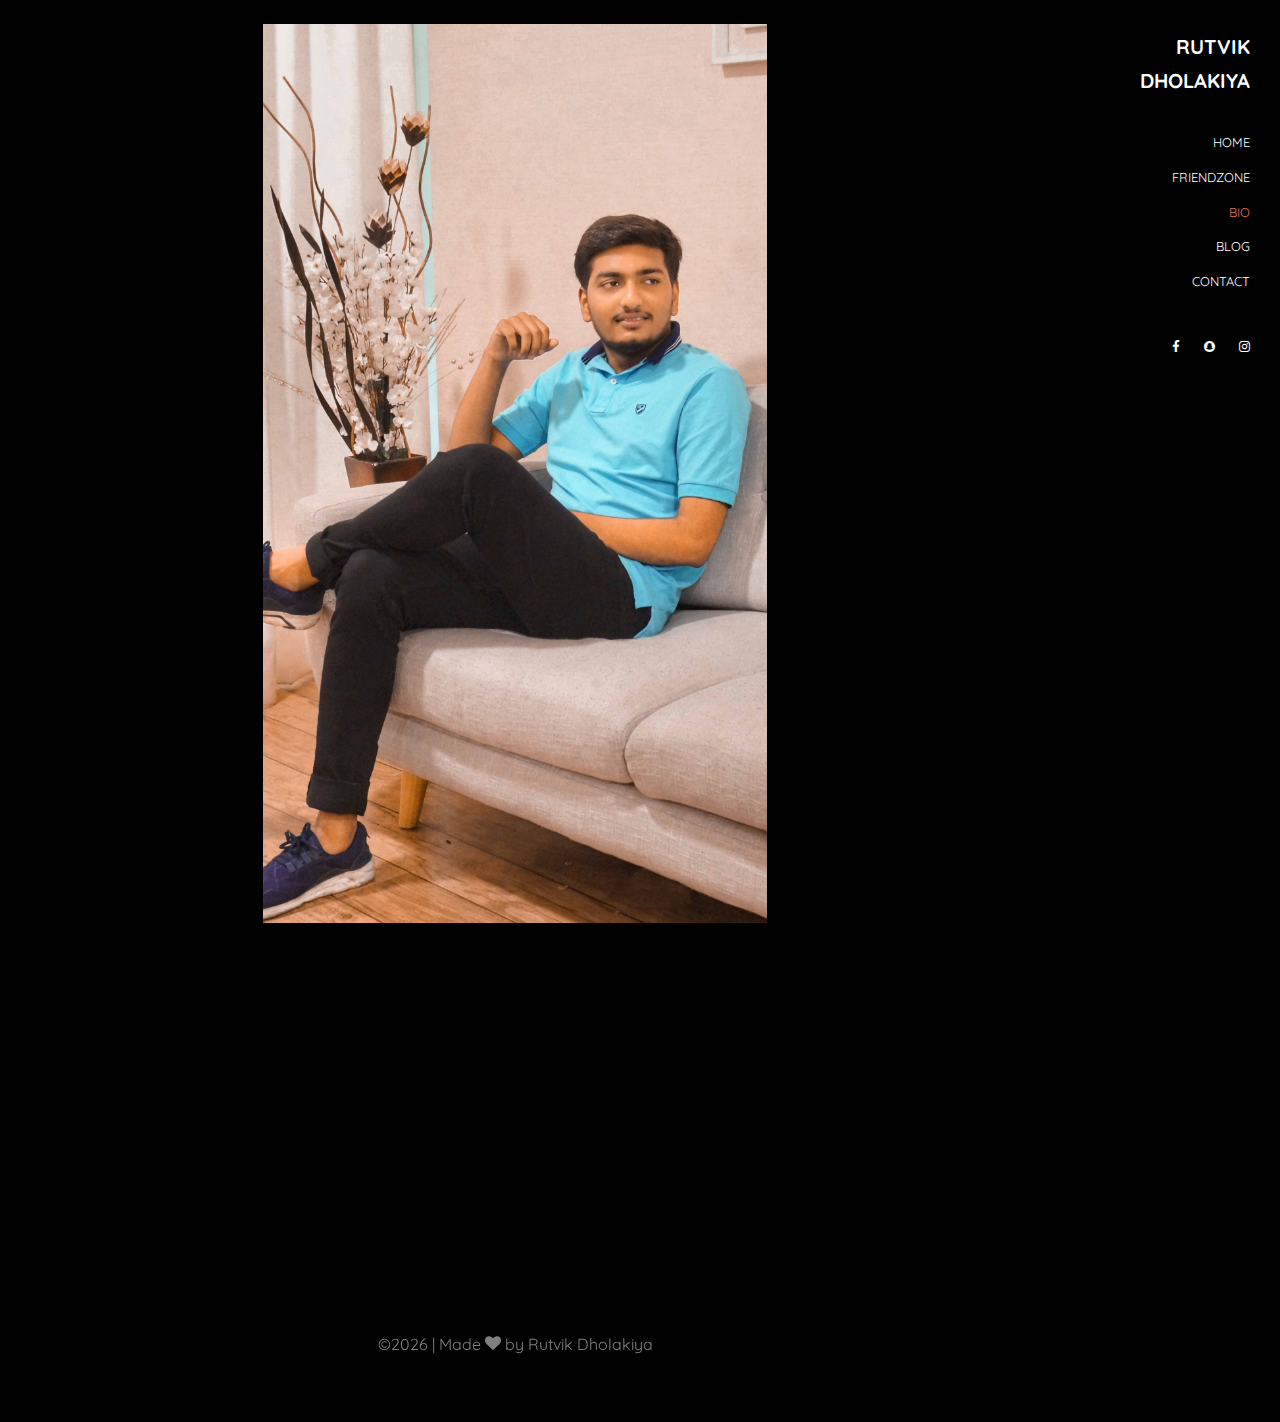
<file: bio.html>
<!DOCTYPE html>
<html lang="en">
  <head>
    <title>Rutvik Dholakiya</title>
    <link rel="icon" href="images/favicon.ico">
    <meta charset="utf-8">
    <meta name="viewport" content="width=device-width, initial-scale=1, shrink-to-fit=no">

    <link href="https://fonts.googleapis.com/css?family=Quicksand:300,400,500,700,900" rel="stylesheet">
    <link rel="stylesheet" href="fonts/icomoon/style.css">

    <link rel="stylesheet" href="css/bootstrap.min.css">
    <link rel="stylesheet" href="css/magnific-popup.css">
    <link rel="stylesheet" href="css/jquery-ui.css">
    <link rel="stylesheet" href="css/owl.carousel.min.css">
    <link rel="stylesheet" href="css/owl.theme.default.min.css">

    <link rel="stylesheet" href="css/bootstrap-datepicker.css">

    <link rel="stylesheet" href="fonts/flaticon/font/flaticon.css">

    <link rel="stylesheet" href="css/aos.css">
    <link rel="stylesheet" href="css/fancybox.min.css">

    <link rel="stylesheet" href="css/style.css">
    
  </head>
  <body>
  

  <div class="site-wrap">

  <div class="site-mobile-menu">
    <div class="site-mobile-menu-header">
      <div class="site-mobile-menu-close mt-3">
        <span class="icon-close2 js-menu-toggle"></span>
      </div>
    </div>
    <div class="site-mobile-menu-body"></div>
  </div>

  <header class="header-bar d-flex d-lg-block align-items-center" data-aos="fade-left">
    <div class="site-logo">
      <a href="index.html">RUTVIK <br>DHOLAKIYA</a>
    </div>
    
    <div class="d-inline-block d-xl-none ml-md-0 ml-auto py-3" style="position: relative; top: 3px;"><a href="#" class="site-menu-toggle js-menu-toggle text-white"><span class="icon-menu h3"></span></a></div>

    <div class="main-menu">
      <ul class="js-clone-nav">
        <li><a href="index.html">Home</a></li>
        <li><a href="photos.html">Friendzone</a></li>
        <li class="active"><a href="bio.html">Bio</a></li>
        <li><a href="blog.html">Blog</a></li>
        <li><a href="contact.html">Contact</a></li>
      </ul>
      <ul class="social js-clone-nav">
        <li><a href="https://www.facebook.com/Mr.Rutvik.Dholakiya.42"><span class="icon-facebook"></span></a></li>
        <li><a href="https://www.snapchat.com/add/royal_ruts"><span class="icon-snapchat"></span></a></li>
        <li><a href="https://www.instagram.com/royal_rut.s_official/"><span class="icon-instagram"></span></a></li>
      </ul>
    </div>
  </header> 
  <main class="main-content">
    <div class="container-fluid photos">
      <div class="row justify-content-center">
        
        <div class="col-md-6 pt-4">
          <figure class="mb-5" data-aos="fade-up">
            <img src="images/bio.jpeg" alt="Image" class="img-fluid">
          </figure>

          <h2 class="text-white mb-4" data-aos="fade-up">Hey There! I'm Rutvik</h2>

          <div class="row" data-aos="fade-up">
            <div class="col-md-12">

              <p>As a blogger, one of the things I’m often asked is
"How on earth did you get started with all this?” For as long as I can remember, I've loved to share my passions, peeves, and points of view with others around me. <a href="#">Royal_RuT.s</a> has added immense value to <a href="#">my life</a>, and I love having the chance to share my passions and wonderings with my loyal readers. <a href="#">Explore my site, and enjoy.</a></p>

              

              <p cass="mt-4">Thanks! <br> Rutvik D.</p>
            </div>
          </div>
        </div>

      </div>

      <div class="row justify-content-center">
        <div class="col-md-12 text-center py-5">
          <p>
        <!-- Link back to Colorlib can't be removed. Template is licensed under CC BY 3.0. -->
        &copy;<script>document.write(new Date().getFullYear());</script> | Made <i class="icon-heart" aria-hidden="true"></i> by <a target="_blank" >Rutvik Dholakiya</a>
        <!-- Link back to Colorlib can't be removed. Template is licensed under CC BY 3.0. -->
      </p>
        </div>
      </div>
    </div>
  </main>

</div> <!-- .site-wrap -->

  <script src="js/jquery-3.3.1.min.js"></script>
  <script src="js/jquery-migrate-3.0.1.min.js"></script>
  <script src="js/jquery-ui.js"></script>
  <script src="js/popper.min.js"></script>
  <script src="js/bootstrap.min.js"></script>
  <script src="js/owl.carousel.min.js"></script>
  <script src="js/jquery.stellar.min.js"></script>
  <script src="js/jquery.countdown.min.js"></script>
  <script src="js/jquery.magnific-popup.min.js"></script>
  <script src="js/bootstrap-datepicker.min.js"></script>
  <script src="js/aos.js"></script>

  <script src="js/jquery.fancybox.min.js"></script>

  <script src="js/main.js"></script>
    
  </body>
</html>
</file>
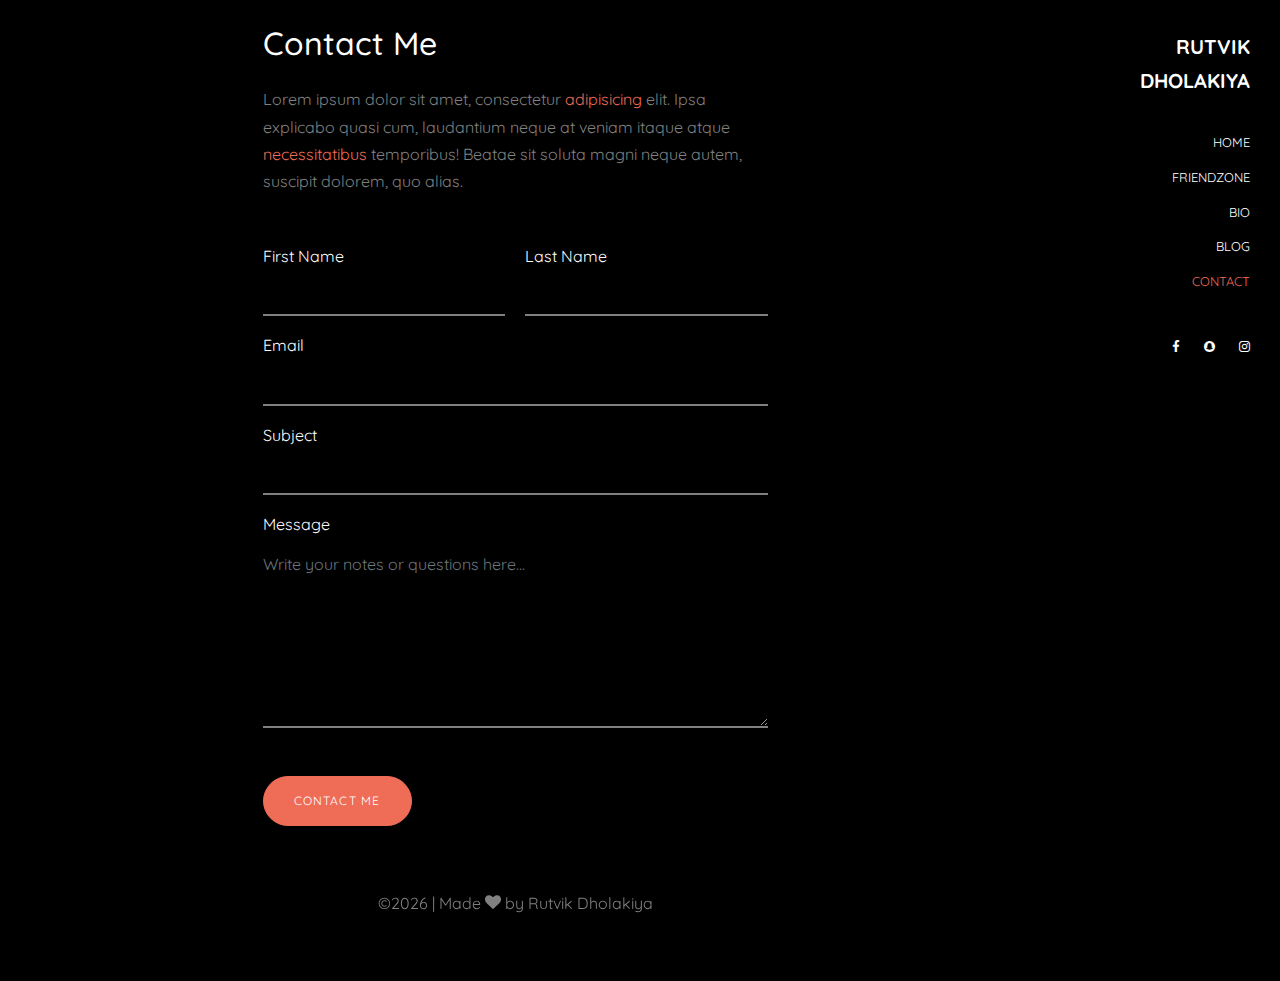
<file: contact.html>
<!DOCTYPE html>
<html lang="en">
  <head>
    <title>Rutvik Dholakiya</title>
    <link rel="icon" href="images/favicon.ico">
    <meta charset="utf-8">
    <meta name="viewport" content="width=device-width, initial-scale=1, shrink-to-fit=no">

    <link href="https://fonts.googleapis.com/css?family=Quicksand:300,400,500,700,900" rel="stylesheet">
    <link rel="stylesheet" href="fonts/icomoon/style.css">

    <link rel="stylesheet" href="css/bootstrap.min.css">
    <link rel="stylesheet" href="css/magnific-popup.css">
    <link rel="stylesheet" href="css/jquery-ui.css">
    <link rel="stylesheet" href="css/owl.carousel.min.css">
    <link rel="stylesheet" href="css/owl.theme.default.min.css">

    <link rel="stylesheet" href="css/bootstrap-datepicker.css">

    <link rel="stylesheet" href="fonts/flaticon/font/flaticon.css">

    <link rel="stylesheet" href="css/aos.css">
    <link rel="stylesheet" href="css/fancybox.min.css">

    <link rel="stylesheet" href="css/style.css">
    
  </head>
  <body>
  

  <div class="site-wrap">

  <div class="site-mobile-menu">
    <div class="site-mobile-menu-header">
      <div class="site-mobile-menu-close mt-3">
        <span class="icon-close2 js-menu-toggle"></span>
      </div>
    </div>
    <div class="site-mobile-menu-body"></div>
  </div>

  <header class="header-bar d-flex d-lg-block align-items-center" data-aos="fade-left">
    <div class="site-logo">
      <a href="index.html">RUTVIK <br>DHOLAKIYA</a>
    </div>
    
    <div class="d-inline-block d-xl-none ml-md-0 ml-auto py-3" style="position: relative; top: 3px;"><a href="#" class="site-menu-toggle js-menu-toggle text-white"><span class="icon-menu h3"></span></a></div>

    <div class="main-menu">
      <ul class="js-clone-nav">
        <li><a href="index.html">Home</a></li>
        <li><a href="photos.html">Friendzone</a></li>
        <li><a href="bio.html">Bio</a></li>
        <li><a href="blog.html">Blog</a></li>
        <li class="active"><a href="contact.html">Contact</a></li>
      </ul>
      <ul class="social js-clone-nav">
        <li><a href="https://www.facebook.com/Mr.Rutvik.Dholakiya.42"><span class="icon-facebook"></span></a></li>
        <li><a href="https://www.snapchat.com/add/royal_ruts"><span class="icon-snapchat"></span></a></li>
        <li><a href="https://www.instagram.com/royal_rut.s_official/"><span class="icon-instagram"></span></a></li>
      </ul>
    </div>
  </header> 
  <main class="main-content">
    <div class="container-fluid photos">
      <div class="row justify-content-center">
        
        <div class="col-md-6 pt-4"  data-aos="fade-up">
          <h2 class="text-white mb-4">Contact Me</h2>

          <div class="row">
            <div class="col-md-12">
              <p class="mb-5">Lorem ipsum dolor sit amet, consectetur <a href="#">adipisicing</a> elit. Ipsa explicabo quasi cum, laudantium neque at veniam itaque atque <a href="#">necessitatibus</a> temporibus! Beatae sit soluta magni neque autem, suscipit dolorem, quo alias.</p>
              

              <div class="row">
                <div class="col-md-12">

                  

                 <form name="sentMessage" method="post">
                    
                    

                    <div class="row form-group">
                      <div class="col-md-6 mb-3 mb-md-0">
                        <label class="text-white" for="fname">First Name</label>
                        <input type="text" name="fname" id="fname" class="form-control">
                      </div>
                      <div class="col-md-6">
                        <label class="text-white" for="lname">Last Name</label>
                        <input type="text" name="lname" id="lname" class="form-control">
                      </div>
                    </div>

                    <div class="row form-group">
                      
                      <div class="col-md-12">
                        <label class="text-white" for="email">Email</label> 
                        <input type="email" name="email" id="email" class="form-control">
                      </div>
                    </div>

                    <div class="row form-group">
                      
                      <div class="col-md-12">
                        <label class="text-white" for="subject">Subject</label> 
                        <input type="subject" name="subject" id="subject" class="form-control">
                      </div>
                    </div>

                    <div class="row form-group mb-5">
                      <div class="col-md-12">
                        <label class="text-white" for="message">Message</label> 
                        <textarea type="msg" name="msg" id="msg" cols="30" rows="7" class="form-control" placeholder="Write your notes or questions here..."></textarea>
                      </div>
                    </div>

                    <div class="row form-group">
                      <div class="col-md-12">
                       
                         <button type="submit" name="sub" class="btn btn-primary btn-md text-white">Contact Me</button>
                      </div>
                    </div>

        
                  </form>
                   <?php
				                if(isset($_POST['sub']))
				            {
					            $fname =$_POST['fname'];
                                $lname = $_POST['lname'];
                                $email = $_POST['email'];
                                $subject = $_POST['subject'];
                                $msg = $_POST['msg'];
					            $sql = "INSERT INTO contact(fname, lname, email, subject, msg) VALUES ('$fname','$lname','$email','$subject','$msg')" ;
					
					
					            if(mysqli_query($con,$sql))
					            echo" ";
					
				            }
				        ?>
                </div>
                
              </div>
            </div>
          </div>
        </div>

      </div>

      <div class="row justify-content-center">
        <div class="col-md-12 text-center py-5">
          <p>
        <!-- Link back to Colorlib can't be removed. Template is licensed under CC BY 3.0. -->
        &copy;<script>document.write(new Date().getFullYear());</script> | Made <i class="icon-heart" aria-hidden="true"></i> by <a target="_blank" >Rutvik Dholakiya</a>
        <!-- Link back to Colorlib can't be removed. Template is licensed under CC BY 3.0. -->
      </p>
        </div>
      </div>
    </div>
  </main>

</div> <!-- .site-wrap -->

  <script src="js/jquery-3.3.1.min.js"></script>
  <script src="js/jquery-migrate-3.0.1.min.js"></script>
  <script src="js/jquery-ui.js"></script>
  <script src="js/popper.min.js"></script>
  <script src="js/bootstrap.min.js"></script>
  <script src="js/owl.carousel.min.js"></script>
  <script src="js/jquery.stellar.min.js"></script>
  <script src="js/jquery.countdown.min.js"></script>
  <script src="js/jquery.magnific-popup.min.js"></script>
  <script src="js/bootstrap-datepicker.min.js"></script>
  <script src="js/aos.js"></script>

  <script src="js/jquery.fancybox.min.js"></script>

  <script src="js/main.js"></script>
    
  </body>
</html>
</file>
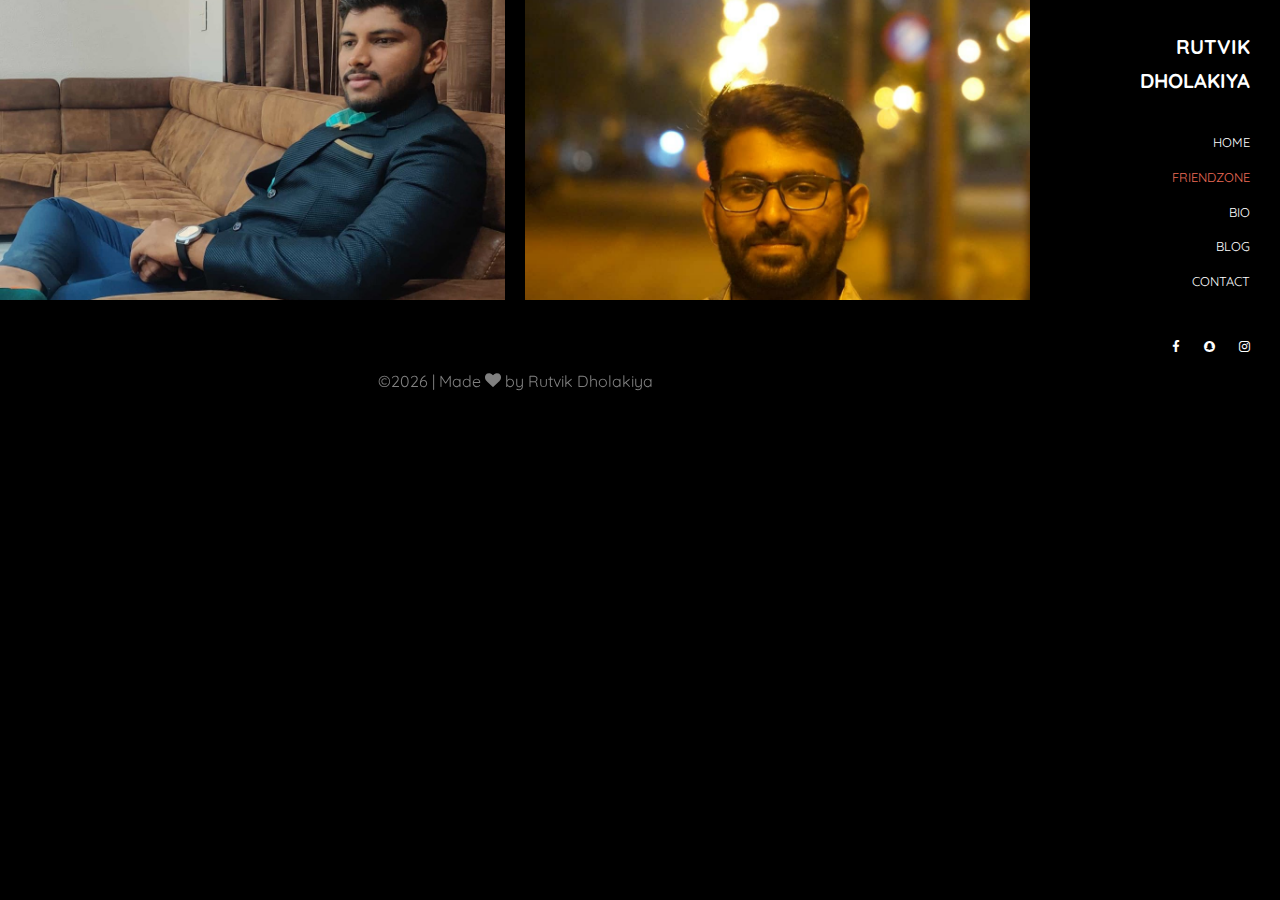
<file: photos.html>
<!DOCTYPE html>
<html lang="en">
  <head>
    <title>Rutvik Dholakiya</title>
    <link rel="icon" href="images/favicon.ico">
    <meta charset="utf-8">
    <meta name="viewport" content="width=device-width, initial-scale=1, shrink-to-fit=no">

    <link href="https://fonts.googleapis.com/css?family=Quicksand:300,400,500,700,900" rel="stylesheet">
    <link rel="stylesheet" href="fonts/icomoon/style.css">

    <link rel="stylesheet" href="css/bootstrap.min.css">
    <link rel="stylesheet" href="css/magnific-popup.css">
    <link rel="stylesheet" href="css/jquery-ui.css">
    <link rel="stylesheet" href="css/owl.carousel.min.css">
    <link rel="stylesheet" href="css/owl.theme.default.min.css">

    <link rel="stylesheet" href="css/bootstrap-datepicker.css">

    <link rel="stylesheet" href="fonts/flaticon/font/flaticon.css">

    <link rel="stylesheet" href="css/aos.css">
    <link rel="stylesheet" href="css/fancybox.min.css">

    <link rel="stylesheet" href="css/style.css">
    
  </head>
  <body>
  

  <div class="site-wrap">

  <div class="site-mobile-menu">
    <div class="site-mobile-menu-header">
      <div class="site-mobile-menu-close mt-3">
        <span class="icon-close2 js-menu-toggle"></span>
      </div>
    </div>
    <div class="site-mobile-menu-body"></div>
  </div>

  <header class="header-bar d-flex d-lg-block align-items-center" data-aos="fade-left">
    <div class="site-logo">
      <a href="index.html">RUTVIK <br>DHOLAKIYA</a>
    </div>
    
    <div class="d-inline-block d-xl-none ml-md-0 ml-auto py-3" style="position: relative; top: 3px;"><a href="#" class="site-menu-toggle js-menu-toggle text-white"><span class="icon-menu h3"></span></a></div>

    <div class="main-menu">
      <ul class="js-clone-nav">
        <li><a href="index.html">Home</a></li>
        <li class="active"><a href="photos.html">Friendzone</a></li>
        <li><a href="bio.html">Bio</a></li>
        <li><a href="blog.html">Blog</a></li>
        <li><a href="contact.html">Contact</a></li>
      </ul>
      <ul class="social js-clone-nav">
        <li><a href="https://www.facebook.com/Mr.Rutvik.Dholakiya.42"><span class="icon-facebook"></span></a></li>
        <li><a href="https://www.snapchat.com/add/royal_ruts"><span class="icon-snapchat"></span></a></li>
        <li><a href="https://www.instagram.com/royal_rut.s_official/"><span class="icon-instagram"></span></a></li>
      </ul>
    </div>
  </header> 
  <main class="main-content">
    <div class="container-fluid photos">
      <div class="row align-items-stretch">
        
        <div class="col-6 col-md-6 col-lg-6" data-aos="fade-up">
          <a href="urvish.html" class="d-block photo-item">
            <img src="images/u_dp.jpg" alt="Image" class="img-fluid">
            <div class="photo-text-more">
              <div class="photo-text-more">
              <h3 class="heading">Urvish Chaludiya</h3>
              <span class="meta">_urv.i.s.h__chaludiya_</span>
            </div>
            </div>
          </a>
        </div>
        <div class="col-6 col-md-6 col-lg-6" data-aos="fade-up" data-aos-delay="100">
          <a href="nilesh.html" class="d-block photo-item">
            <img src="images/n_dp.jpg" alt="Image" class="img-fluid">
            <div class="photo-text-more">
              <div class="photo-text-more">
              <h3 class="heading">Nilesh Shankar</h3>
              <span class="meta">nilesh.s_</span>
            </div>
            </div>
          </a>
        </div>
        

        

      </div>

      <div class="row justify-content-center">
        <div class="col-md-12 text-center py-5">
          <p>
        <!-- Link back to Colorlib can't be removed. Template is licensed under CC BY 3.0. -->
        &copy;<script>document.write(new Date().getFullYear());</script> | Made <i class="icon-heart" aria-hidden="true"></i> by <a target="_blank" >Rutvik Dholakiya</a>
        <!-- Link back to Colorlib can't be removed. Template is licensed under CC BY 3.0. -->
      </p>
        </div>
      </div>
    </div>
  </main>

</div> <!-- .site-wrap -->

  <script src="js/jquery-3.3.1.min.js"></script>
  <script src="js/jquery-migrate-3.0.1.min.js"></script>
  <script src="js/jquery-ui.js"></script>
  <script src="js/popper.min.js"></script>
  <script src="js/bootstrap.min.js"></script>
  <script src="js/owl.carousel.min.js"></script>
  <script src="js/jquery.stellar.min.js"></script>
  <script src="js/jquery.countdown.min.js"></script>
  <script src="js/jquery.magnific-popup.min.js"></script>
  <script src="js/bootstrap-datepicker.min.js"></script>
  <script src="js/aos.js"></script>

  <script src="js/jquery.fancybox.min.js"></script>

  <script src="js/main.js"></script>
    
  </body>
</html>
</file>
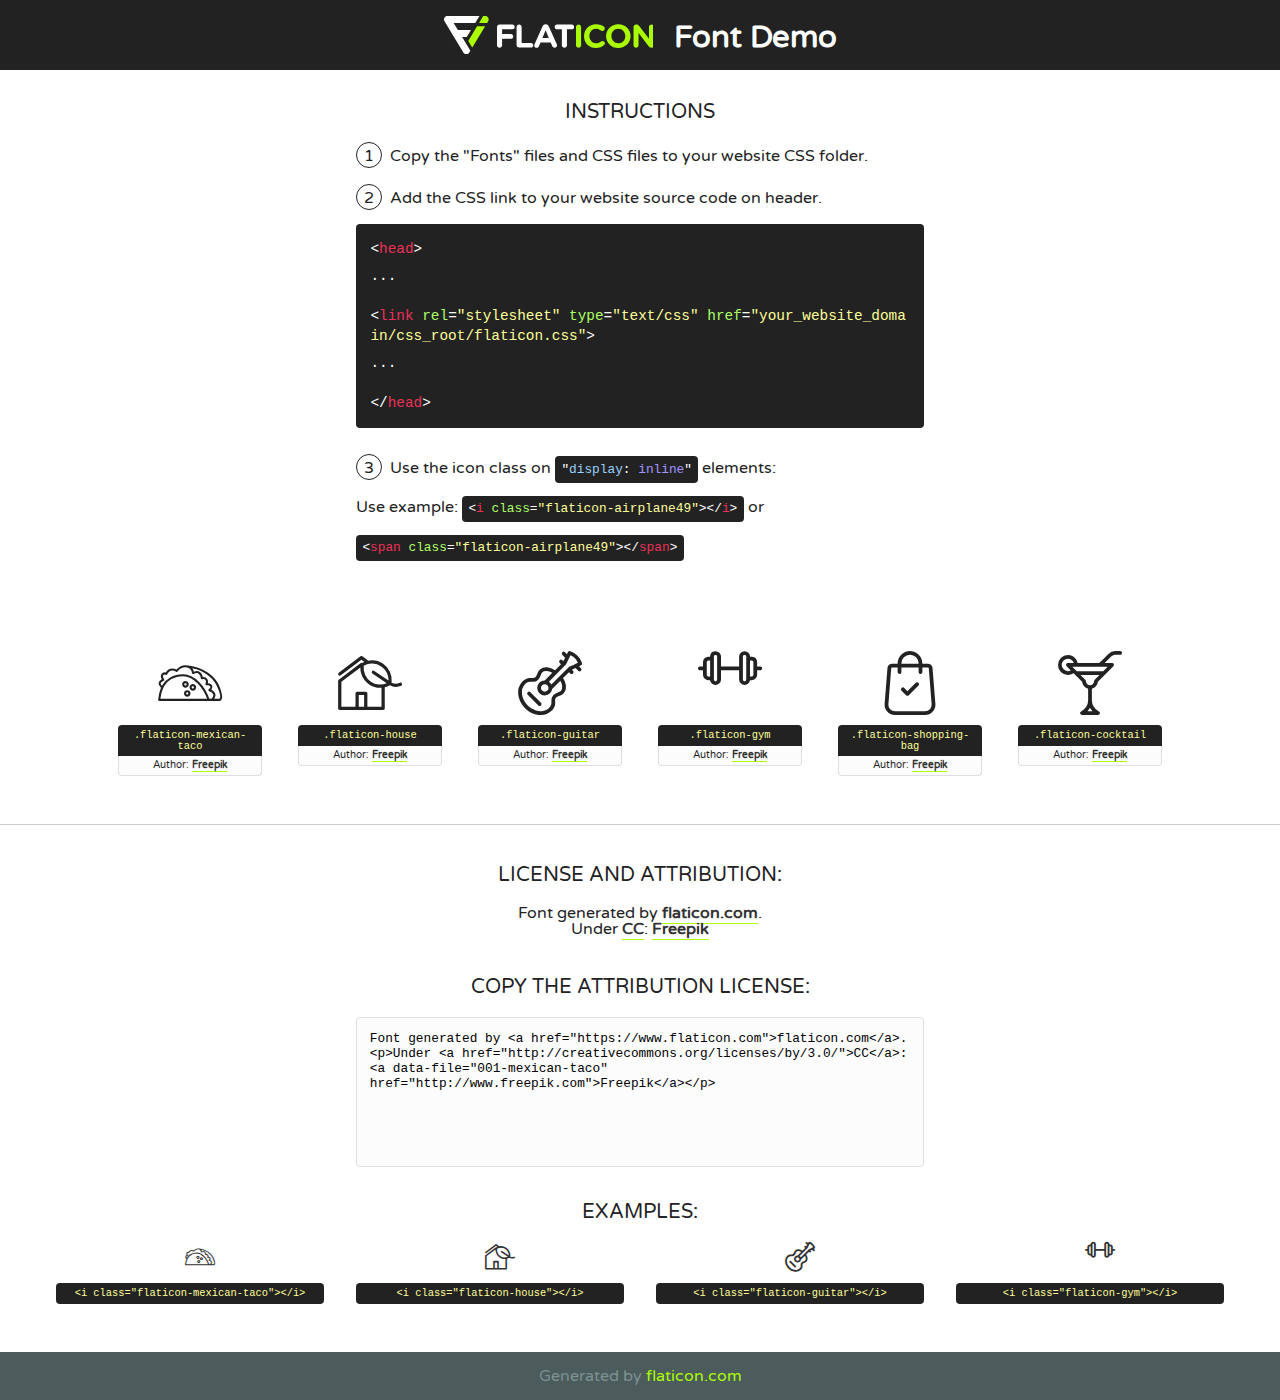
<file: fonts/flaticon/font/flaticon.html>
<!DOCTYPE html>
<!--
  Flaticon icon font: Flaticon
  Creation date: 11/02/2019 11:47
-->
<html>
<!DOCTYPE html>
<html>

<head>
    <title>Flaticon WebFont</title>
    <link href="http://fonts.googleapis.com/css?family=Varela+Round" rel="stylesheet" type="text/css" />
    <link rel="stylesheet" type="text/css" href="flaticon.css">
    <meta charset="UTF-8">
    <style>
    html, body, div, span, applet, object, iframe,
    h1, h2, h3, h4, h5, h6, p, blockquote, pre,
    a, abbr, acronym, address, big, cite, code,
    del, dfn, em, img, ins, kbd, q, s, samp,
    small, strike, strong, sub, sup, tt, var,
    b, u, i, center,
    dl, dt, dd, ol, ul, li,
    fieldset, form, label, legend,
    table, caption, tbody, tfoot, thead, tr, th, td,
    article, aside, canvas, details, embed, 
    figure, figcaption, footer, header, hgroup, 
    menu, nav, output, ruby, section, summary,
    time, mark, audio, video {
        margin: 0;
        padding: 0;
        border: 0;
        font-size: 100%;
        font: inherit;
        vertical-align: baseline;
    }
    /* HTML5 display-role reset for older browsers */
    article, aside, details, figcaption, figure, 
    footer, header, hgroup, menu, nav, section {
        display: block;
    }
    body {
        line-height: 1;
    }
    ol, ul {
        list-style: none;
    }
    blockquote, q {
        quotes: none;
    }
    blockquote:before, blockquote:after,
    q:before, q:after {
        content: '';
        content: none;
    }
    table {
        border-collapse: collapse;
        border-spacing: 0;
    }
    body {
        font-family: 'Varela Round', Helvetica, Arial, sans-serif;
        font-size: 16px;
        color: #222;
    }
    a {
        color: #333;
        border-bottom: 1px solid #a9fd00;
        font-weight: bold;
        text-decoration: none;
    }
    * {
        -moz-box-sizing: border-box;
        -webkit-box-sizing: border-box;
        box-sizing: border-box;
        margin: 0;
        padding: 0;
    }
    [class^="flaticon-"]:before, [class*=" flaticon-"]:before, [class^="flaticon-"]:after, [class*=" flaticon-"]:after {
        font-family: Flaticon;
        font-size: 30px;
        font-style: normal;
        margin-left: 20px;
        color: #333;
    }
    .wrapper {
        max-width: 600px;
        margin: auto;
        padding: 0 1em;
    }
    .title {
        font-size: 1.25em;
        text-align: center;
        margin-bottom: 1em;
        text-transform: uppercase;
    }
    header {
        text-align: center;
        background-color: #222;
        color: #fff;
        padding: 1em;
    }
    header .logo {
        width: 210px;
        height: 38px;
        display: inline-block;
        vertical-align: middle;
        margin-right: 1em;
        border: none;
    }
    header strong {
        font-size: 1.95em;
        font-weight: bold;
        vertical-align: middle;
        margin-top: 5px;
        display: inline-block;
    }
    .demo {
        margin: 2em auto;
        line-height: 1.25em;
    }
    .demo ul li {
        margin-bottom: 1em;
    }
    .demo ul li .num {
        color: #222;
        border-radius: 20px;
        display: inline-block;
        width: 26px;
        padding: 3px;
        height: 26px;
        text-align: center;
        margin-right: 0.5em;
        border: 1px solid #222;
    }
    .demo ul li code {
        background-color: #222;
        border-radius: 4px;
        padding: 0.25em 0.5em;
        display: inline-block;
        color: #fff;
        font-family: Consolas,Monaco,Lucida Console,Liberation Mono,DejaVu Sans Mono,Bitstream Vera Sans Mono,Courier New, monospace;
        font-weight: lighter;
        margin-top: 1em;
        font-size: 0.8em;
        word-break: break-all;
    }
    .demo ul li code.big {
        padding: 1em;
        font-size: 0.9em;
    }
    .demo ul li code .red {
        color: #EF3159;
    }
    .demo ul li code .green {
        color: #ACFF65;
    }
    .demo ul li code .yellow {
        color: #FFFF99;
    }
    .demo ul li code .blue {
        color: #99D3FF;
    }
    .demo ul li code .purple {
        color: #A295FF;
    }
    .demo ul li code .dots {
        margin-top: 0.5em;
        display: block;
    }
    #glyphs {
        border-bottom: 1px solid #ccc;
        padding: 2em 0;
        text-align: center;
    }
    .glyph {
        display: inline-block;
        width: 9em;
        margin: 1em;
        text-align: center;
        vertical-align: top;
        background: #FFF;
    }
    .glyph .glyph-icon {
        padding: 10px;
        display: block;
        font-family:"Flaticon";
        font-size: 64px;
        line-height: 1;
    }
    .glyph .glyph-icon:before {
        font-size: 64px;
        color: #222;
        margin-left: 0;
    }
    .class-name {
        font-size: 0.65em;
        background-color: #222;
        color: #fff;
        border-radius: 4px 4px 0 0;
        padding: 0.5em;
        color: #FFFF99;
        font-family: Consolas,Monaco,Lucida Console,Liberation Mono,DejaVu Sans Mono,Bitstream Vera Sans Mono,Courier New, monospace;
    }
    .author-name {
        font-size: 0.6em;
        background-color: #fcfcfd;
        border: 1px solid #DEDEE4;
        border-top: 0;
        border-radius: 0 0 4px 4px;
        padding: 0.5em;
    }
    .class-name:last-child {
        font-size: 10px;
        color:#888;
    }
    .class-name:last-child a {
        font-size: 10px;
        color:#555;
    }
    .class-name:last-child a:hover {
        color:#a9fd00;
    }
    .glyph > input {
        display: block;
        width: 100px;
        margin: 5px auto;
        text-align: center;
        font-size: 12px;
        cursor: text;
    }
    .glyph > input.icon-input {
        font-family:"Flaticon";
        font-size: 16px;
        margin-bottom: 10px;
    }
    .attribution .title {
        margin-top: 2em;
    }
    .attribution textarea {
        background-color: #fcfcfd;
        padding: 1em;
        border: none;
        box-shadow: none;
        border: 1px solid #DEDEE4;
        border-radius: 4px;
        resize: none;
        width: 100%;
        height: 150px;
        font-size: 0.8em;
        font-family: Consolas,Monaco,Lucida Console,Liberation Mono,DejaVu Sans Mono,Bitstream Vera Sans Mono,Courier New, monospace;
        -webkit-appearance: none;
    }
    .iconsuse {
        margin: 2em auto;
        text-align: center;
        max-width: 1200px;
    }
    .iconsuse:after {
        content: '';
        display: table;
        clear: both;
    }
    .iconsuse .image {
        float: left;
        width: 25%;
        padding: 0 1em;
    }
    .iconsuse .image p {
        margin-bottom: 1em;
    }
    .iconsuse .image span {
        display: block;
        font-size: 0.65em;
        background-color: #222;
        color: #fff;
        border-radius: 4px;
        padding: 0.5em;
        color: #FFFF99;
        margin-top: 1em;
        font-family: Consolas,Monaco,Lucida Console,Liberation Mono,DejaVu Sans Mono,Bitstream Vera Sans Mono,Courier New, monospace;
    }
    #footer {
        text-align: center;
        background-color: #4C5B5C;
        color: #7c9192;
        padding: 1em;
    }
    #footer a {
        border: none;
        color: #a9fd00;
        font-weight: normal;
    }
    @media (max-width: 960px) {
        .iconsuse .image {
            width: 50%;
        }
    }
    @media (max-width: 560px) {
        .iconsuse .image {
            width: 100%;
        }
    }
    </style>
</head>

<body class="characters-off">

    <header>
        <a href="https://www.flaticon.com" target="_blank" class="logo">
            <svg version="1.1" xmlns="http://www.w3.org/2000/svg" xmlns:xlink="http://www.w3.org/1999/xlink" xmlns:a="http://ns.adobe.com/AdobeSVGViewerExtensions/3.0/" viewBox="0 0 560.875 102.036" enable-background="new 0 0 560.875 102.036" xml:space="preserve">
                <defs>
                </defs>
                <g>
                    <g class="letters">
                        <path fill="#ffffff" d="M141.596,29.675c0-3.777,2.985-6.767,6.764-6.767h34.438c3.426,0,6.15,2.728,6.15,6.15
                        c0,3.43-2.724,6.149-6.15,6.149h-27.674v13.091h23.719c3.429,0,6.151,2.724,6.151,6.15c0,3.43-2.723,6.149-6.151,6.149h-23.719
                        v17.574c0,3.773-2.986,6.761-6.764,6.761c-3.779,0-6.764-2.989-6.764-6.761V29.675z"></path>
                        <path fill="#ffffff" d="M193.844,29.149c0-3.781,2.985-6.767,6.764-6.767c3.776,0,6.763,2.985,6.763,6.767v42.957h25.039
                        c3.426,0,6.149,2.726,6.149,6.153c0,3.425-2.723,6.15-6.149,6.15h-31.802c-3.779,0-6.764-2.986-6.764-6.768V29.149z"></path>
                        <path fill="#ffffff" d="M241.891,75.71l21.438-48.407c1.492-3.341,4.215-5.357,7.906-5.357h0.792
                        c3.686,0,6.323,2.017,7.815,5.357l21.439,48.407c0.436,0.967,0.701,1.845,0.701,2.723c0,3.602-2.809,6.501-6.414,6.501
                        c-3.161,0-5.269-1.845-6.499-4.655l-4.132-9.661h-27.059l-4.301,10.102c-1.144,2.631-3.426,4.214-6.237,4.214
                        c-3.517,0-6.24-2.81-6.24-6.325C241.1,77.64,241.451,76.677,241.891,75.71z M279.932,58.666l-8.521-20.297l-8.526,20.297H279.932
                        z"></path>
                        <path fill="#ffffff" d="M314.864,35.387H301.86c-3.429,0-6.239-2.813-6.239-6.238c0-3.429,2.811-6.24,6.239-6.24h39.533
                        c3.426,0,6.237,2.811,6.237,6.24c0,3.425-2.811,6.238-6.237,6.238h-13.001v42.785c0,3.773-2.99,6.761-6.764,6.761
                        c-3.779,0-6.764-2.989-6.764-6.761V35.387z"></path>
                        <path fill="#A9FD00" d="M352.615,29.149c0-3.781,2.985-6.767,6.767-6.767c3.774,0,6.761,2.985,6.761,6.767v49.024
                        c0,3.773-2.987,6.761-6.761,6.761c-3.781,0-6.767-2.989-6.767-6.761V29.149z"></path>
                        <path fill="#A9FD00" d="M374.132,53.836v-0.179c0-17.481,13.178-31.801,32.065-31.801c9.22,0,15.459,2.458,20.557,6.238
                        c1.402,1.054,2.637,2.985,2.637,5.357c0,3.692-2.985,6.59-6.681,6.59c-1.845,0-3.071-0.702-4.044-1.319
                        c-3.776-2.813-7.729-4.393-12.562-4.393c-10.364,0-17.831,8.611-17.831,19.154v0.173c0,10.542,7.291,19.329,17.831,19.329
                        c5.715,0,9.492-1.756,13.359-4.834c1.049-0.874,2.458-1.491,4.039-1.491c3.429,0,6.325,2.813,6.325,6.236
                        c0,2.106-1.056,3.78-2.282,4.834c-5.539,4.834-12.036,7.733-21.878,7.733C387.572,85.464,374.132,71.493,374.132,53.836z"></path>
                        <path fill="#A9FD00" d="M433.009,53.836v-0.179c0-17.481,13.79-31.801,32.766-31.801c18.981,0,32.592,14.143,32.592,31.628v0.173
                        c0,17.483-13.785,31.807-32.769,31.807C446.625,85.464,433.009,71.32,433.009,53.836z M484.224,53.836v-0.179
                        c0-10.539-7.725-19.326-18.626-19.326c-10.893,0-18.449,8.611-18.449,19.154v0.173c0,10.542,7.73,19.329,18.626,19.329
                        C476.676,72.986,484.224,64.378,484.224,53.836z"></path>
                        <path fill="#A9FD00" d="M506.233,29.321c0-3.774,2.99-6.763,6.767-6.763h1.401c3.252,0,5.183,1.583,7.029,3.953l26.093,34.265
                        V29.059c0-3.692,2.99-6.677,6.681-6.677c3.683,0,6.671,2.985,6.671,6.677v48.934c0,3.78-2.987,6.765-6.764,6.765h-0.436
                        c-3.257,0-5.188-1.581-7.034-3.953l-27.056-35.492v32.944c0,3.687-2.985,6.676-6.678,6.676c-3.683,0-6.673-2.989-6.673-6.676
                        V29.321z"></path>
                    </g>
                    <g class="insignia">
                        <path fill="#ffffff" d="M48.372,56.137h12.517l11.156-18.537H37.186L25.688,18.539h57.825L94.668,0H9.271
                        C5.925,0,2.842,1.801,1.198,4.716c-1.644,2.907-1.593,6.482,0.134,9.343l50.38,83.501c1.678,2.781,4.689,4.476,7.938,4.476
                        c3.246,0,6.257-1.695,7.935-4.476l2.898-4.804L48.372,56.137z"></path>
                        <g class="i">
                            <path fill="#A9FD00" d="M93.575,18.539h0.031v0.004l21.652,0.004l2.705-4.488c1.727-2.861,1.778-6.436,0.133-9.343
                            C116.454,1.801,113.371,0,110.026,0h-5.294L93.575,18.539z"></path>
                            <polygon fill="#A9FD00" points="88.291,27.356 64.725,66.486 75.519,84.404 109.942,27.356"></polygon>
                        </g>
                    </g>
                </g>
            </svg>
        </a>
        <strong>Font Demo</strong>
    </header>


    <section class="demo wrapper">

        <p class="title">Instructions</p>

        <ul>
            <li>
                <span class="num">1</span>Copy the "Fonts" files and CSS files to your website CSS folder.
            </li>
            <li>
                <span class="num">2</span>Add the CSS link to your website source code on header.
                <code class="big">
                    &lt;<span class="red">head</span>&gt;
                    <br/><span class="dots">...</span>
                    <br/>&lt;<span class="red">link</span> <span class="green">rel</span>=<span class="yellow">"stylesheet"</span> <span class="green">type</span>=<span class="yellow">"text/css"</span> <span class="green">href</span>=<span class="yellow">"your_website_domain/css_root/flaticon.css"</span>&gt;
                    <br/><span class="dots">...</span>
                    <br/>&lt;/<span class="red">head</span>&gt;
                </code>
            </li>

            <li>
                <p>
                    <span class="num">3</span>Use the icon class on <code>"<span class="blue">display</span>:<span class="purple"> inline</span>"</code> elements:
                    <br />
                    Use example: <code>&lt;<span class="red">i</span> <span class="green">class</span>=<span class="yellow">&quot;flaticon-airplane49&quot;</span>&gt;&lt;/<span class="red">i</span>&gt;</code> or <code>&lt;<span class="red">span</span> <span class="green">class</span>=<span class="yellow">&quot;flaticon-airplane49&quot;</span>&gt;&lt;/<span class="red">span</span>&gt;</code>
            </li>
        </ul>

    </section>




   <section id="glyphs">          
    
      
        <div class="glyph"><div class="glyph-icon flaticon-mexican-taco"></div>
            <div class="class-name">.flaticon-mexican-taco</div>
            <div class="author-name">Author: <a data-file="001-mexican-taco" href="http://www.freepik.com">Freepik</a> </div> 
        </div>        
        
        <div class="glyph"><div class="glyph-icon flaticon-house"></div>
            <div class="class-name">.flaticon-house</div>
            <div class="author-name">Author: <a data-file="002-house" href="http://www.freepik.com">Freepik</a> </div> 
        </div>        
        
        <div class="glyph"><div class="glyph-icon flaticon-guitar"></div>
            <div class="class-name">.flaticon-guitar</div>
            <div class="author-name">Author: <a data-file="003-guitar" href="http://www.freepik.com">Freepik</a> </div> 
        </div>        
        
        <div class="glyph"><div class="glyph-icon flaticon-gym"></div>
            <div class="class-name">.flaticon-gym</div>
            <div class="author-name">Author: <a data-file="004-gym" href="http://www.freepik.com">Freepik</a> </div> 
        </div>        
        
        <div class="glyph"><div class="glyph-icon flaticon-shopping-bag"></div>
            <div class="class-name">.flaticon-shopping-bag</div>
            <div class="author-name">Author: <a data-file="005-shopping-bag" href="http://www.freepik.com">Freepik</a> </div> 
        </div>        
        
        <div class="glyph"><div class="glyph-icon flaticon-cocktail"></div>
            <div class="class-name">.flaticon-cocktail</div>
            <div class="author-name">Author: <a data-file="006-cocktail" href="http://www.freepik.com">Freepik</a> </div> 
        </div>        
        

    </section>



    <section class="attribution wrapper"   style="text-align:center;">

      <div class="title">License and attribution:</div><div class="attrDiv">Font generated by <a href="https://www.flaticon.com">flaticon.com</a>. <div><p>Under <a href="http://creativecommons.org/licenses/by/3.0/">CC</a>: <a data-file="001-mexican-taco" href="http://www.freepik.com">Freepik</a></p>  </div>
      </div>
      <div class="title">Copy the Attribution License:</div>

    <textarea onclick="this.focus();this.select();">Font generated by &lt;a href=&quot;https://www.flaticon.com&quot;&gt;flaticon.com&lt;/a&gt;. <p>Under <a href="http://creativecommons.org/licenses/by/3.0/">CC</a>: <a data-file="001-mexican-taco" href="http://www.freepik.com">Freepik</a></p>  
     </textarea>

    </section>

    <section class="iconsuse">

          <div class="title">Examples:</div>            
             
            <div class="image">
                <p>
                    <i class="glyph-icon flaticon-mexican-taco"></i> 
                    <span>&lt;i class=&quot;flaticon-mexican-taco&quot;&gt;&lt;/i&gt;</span>
                </p>
            </div>
            
            <div class="image">
                <p>
                    <i class="glyph-icon flaticon-house"></i> 
                    <span>&lt;i class=&quot;flaticon-house&quot;&gt;&lt;/i&gt;</span>
                </p>
            </div>
            
            <div class="image">
                <p>
                    <i class="glyph-icon flaticon-guitar"></i> 
                    <span>&lt;i class=&quot;flaticon-guitar&quot;&gt;&lt;/i&gt;</span>
                </p>
            </div>
            
            <div class="image">
                <p>
                    <i class="glyph-icon flaticon-gym"></i> 
                    <span>&lt;i class=&quot;flaticon-gym&quot;&gt;&lt;/i&gt;</span>
                </p>
            </div>
                       
        </div>
                            
    </section>

<div id="footer">
    <div>Generated by <a href="https://www.flaticon.com">flaticon.com</a>
    </div>
</div>



</body>
</html>
</file>
<file: fonts/icomoon/style.css>
@font-face {
  font-family: 'icomoon';
  src:  url('fonts/icomoon.eot?10si43');
  src:  url('fonts/icomoon.eot?10si43#iefix') format('embedded-opentype'),
    url('fonts/icomoon.ttf?10si43') format('truetype'),
    url('fonts/icomoon.woff?10si43') format('woff'),
    url('fonts/icomoon.svg?10si43#icomoon') format('svg');
  font-weight: normal;
  font-style: normal;
}

[class^="icon-"], [class*=" icon-"] {
  /* use !important to prevent issues with browser extensions that change fonts */
  font-family: 'icomoon' !important;
  speak: none;
  font-style: normal;
  font-weight: normal;
  font-variant: normal;
  text-transform: none;
  line-height: 1;

  /* Better Font Rendering =========== */
  -webkit-font-smoothing: antialiased;
  -moz-osx-font-smoothing: grayscale;
}

.icon-asterisk:before {
  content: "\f069";
}
.icon-plus:before {
  content: "\f067";
}
.icon-question:before {
  content: "\f128";
}
.icon-minus:before {
  content: "\f068";
}
.icon-glass:before {
  content: "\f000";
}
.icon-music:before {
  content: "\f001";
}
.icon-search:before {
  content: "\f002";
}
.icon-envelope-o:before {
  content: "\f003";
}
.icon-heart:before {
  content: "\f004";
}
.icon-star:before {
  content: "\f005";
}
.icon-star-o:before {
  content: "\f006";
}
.icon-user:before {
  content: "\f007";
}
.icon-film:before {
  content: "\f008";
}
.icon-th-large:before {
  content: "\f009";
}
.icon-th:before {
  content: "\f00a";
}
.icon-th-list:before {
  content: "\f00b";
}
.icon-check:before {
  content: "\f00c";
}
.icon-close:before {
  content: "\f00d";
}
.icon-remove:before {
  content: "\f00d";
}
.icon-times:before {
  content: "\f00d";
}
.icon-search-plus:before {
  content: "\f00e";
}
.icon-search-minus:before {
  content: "\f010";
}
.icon-power-off:before {
  content: "\f011";
}
.icon-signal:before {
  content: "\f012";
}
.icon-cog:before {
  content: "\f013";
}
.icon-gear:before {
  content: "\f013";
}
.icon-trash-o:before {
  content: "\f014";
}
.icon-home:before {
  content: "\f015";
}
.icon-file-o:before {
  content: "\f016";
}
.icon-clock-o:before {
  content: "\f017";
}
.icon-road:before {
  content: "\f018";
}
.icon-download:before {
  content: "\f019";
}
.icon-arrow-circle-o-down:before {
  content: "\f01a";
}
.icon-arrow-circle-o-up:before {
  content: "\f01b";
}
.icon-inbox:before {
  content: "\f01c";
}
.icon-play-circle-o:before {
  content: "\f01d";
}
.icon-repeat:before {
  content: "\f01e";
}
.icon-rotate-right:before {
  content: "\f01e";
}
.icon-refresh:before {
  content: "\f021";
}
.icon-list-alt:before {
  content: "\f022";
}
.icon-lock:before {
  content: "\f023";
}
.icon-flag:before {
  content: "\f024";
}
.icon-headphones:before {
  content: "\f025";
}
.icon-volume-off:before {
  content: "\f026";
}
.icon-volume-down:before {
  content: "\f027";
}
.icon-volume-up:before {
  content: "\f028";
}
.icon-qrcode:before {
  content: "\f029";
}
.icon-barcode:before {
  content: "\f02a";
}
.icon-tag:before {
  content: "\f02b";
}
.icon-tags:before {
  content: "\f02c";
}
.icon-book:before {
  content: "\f02d";
}
.icon-bookmark:before {
  content: "\f02e";
}
.icon-print:before {
  content: "\f02f";
}
.icon-camera:before {
  content: "\f030";
}
.icon-font:before {
  content: "\f031";
}
.icon-bold:before {
  content: "\f032";
}
.icon-italic:before {
  content: "\f033";
}
.icon-text-height:before {
  content: "\f034";
}
.icon-text-width:before {
  content: "\f035";
}
.icon-align-left:before {
  content: "\f036";
}
.icon-align-center:before {
  content: "\f037";
}
.icon-align-right:before {
  content: "\f038";
}
.icon-align-justify:before {
  content: "\f039";
}
.icon-list:before {
  content: "\f03a";
}
.icon-dedent:before {
  content: "\f03b";
}
.icon-outdent:before {
  content: "\f03b";
}
.icon-indent:before {
  content: "\f03c";
}
.icon-video-camera:before {
  content: "\f03d";
}
.icon-image:before {
  content: "\f03e";
}
.icon-photo:before {
  content: "\f03e";
}
.icon-picture-o:before {
  content: "\f03e";
}
.icon-pencil:before {
  content: "\f040";
}
.icon-map-marker:before {
  content: "\f041";
}
.icon-adjust:before {
  content: "\f042";
}
.icon-tint:before {
  content: "\f043";
}
.icon-edit:before {
  content: "\f044";
}
.icon-pencil-square-o:before {
  content: "\f044";
}
.icon-share-square-o:before {
  content: "\f045";
}
.icon-check-square-o:before {
  content: "\f046";
}
.icon-arrows:before {
  content: "\f047";
}
.icon-step-backward:before {
  content: "\f048";
}
.icon-fast-backward:before {
  content: "\f049";
}
.icon-backward:before {
  content: "\f04a";
}
.icon-play:before {
  content: "\f04b";
}
.icon-pause:before {
  content: "\f04c";
}
.icon-stop:before {
  content: "\f04d";
}
.icon-forward:before {
  content: "\f04e";
}
.icon-fast-forward:before {
  content: "\f050";
}
.icon-step-forward:before {
  content: "\f051";
}
.icon-eject:before {
  content: "\f052";
}
.icon-chevron-left:before {
  content: "\f053";
}
.icon-chevron-right:before {
  content: "\f054";
}
.icon-plus-circle:before {
  content: "\f055";
}
.icon-minus-circle:before {
  content: "\f056";
}
.icon-times-circle:before {
  content: "\f057";
}
.icon-check-circle:before {
  content: "\f058";
}
.icon-question-circle:before {
  content: "\f059";
}
.icon-info-circle:before {
  content: "\f05a";
}
.icon-crosshairs:before {
  content: "\f05b";
}
.icon-times-circle-o:before {
  content: "\f05c";
}
.icon-check-circle-o:before {
  content: "\f05d";
}
.icon-ban:before {
  content: "\f05e";
}
.icon-arrow-left:before {
  content: "\f060";
}
.icon-arrow-right:before {
  content: "\f061";
}
.icon-arrow-up:before {
  content: "\f062";
}
.icon-arrow-down:before {
  content: "\f063";
}
.icon-mail-forward:before {
  content: "\f064";
}
.icon-share:before {
  content: "\f064";
}
.icon-expand:before {
  content: "\f065";
}
.icon-compress:before {
  content: "\f066";
}
.icon-exclamation-circle:before {
  content: "\f06a";
}
.icon-gift:before {
  content: "\f06b";
}
.icon-leaf:before {
  content: "\f06c";
}
.icon-fire:before {
  content: "\f06d";
}
.icon-eye:before {
  content: "\f06e";
}
.icon-eye-slash:before {
  content: "\f070";
}
.icon-exclamation-triangle:before {
  content: "\f071";
}
.icon-warning:before {
  content: "\f071";
}
.icon-plane:before {
  content: "\f072";
}
.icon-calendar:before {
  content: "\f073";
}
.icon-random:before {
  content: "\f074";
}
.icon-comment:before {
  content: "\f075";
}
.icon-magnet:before {
  content: "\f076";
}
.icon-chevron-up:before {
  content: "\f077";
}
.icon-chevron-down:before {
  content: "\f078";
}
.icon-retweet:before {
  content: "\f079";
}
.icon-shopping-cart:before {
  content: "\f07a";
}
.icon-folder:before {
  content: "\f07b";
}
.icon-folder-open:before {
  content: "\f07c";
}
.icon-arrows-v:before {
  content: "\f07d";
}
.icon-arrows-h:before {
  content: "\f07e";
}
.icon-bar-chart:before {
  content: "\f080";
}
.icon-bar-chart-o:before {
  content: "\f080";
}
.icon-twitter-square:before {
  content: "\f081";
}
.icon-facebook-square:before {
  content: "\f082";
}
.icon-camera-retro:before {
  content: "\f083";
}
.icon-key:before {
  content: "\f084";
}
.icon-cogs:before {
  content: "\f085";
}
.icon-gears:before {
  content: "\f085";
}
.icon-comments:before {
  content: "\f086";
}
.icon-thumbs-o-up:before {
  content: "\f087";
}
.icon-thumbs-o-down:before {
  content: "\f088";
}
.icon-star-half:before {
  content: "\f089";
}
.icon-heart-o:before {
  content: "\f08a";
}
.icon-sign-out:before {
  content: "\f08b";
}
.icon-linkedin-square:before {
  content: "\f08c";
}
.icon-thumb-tack:before {
  content: "\f08d";
}
.icon-external-link:before {
  content: "\f08e";
}
.icon-sign-in:before {
  content: "\f090";
}
.icon-trophy:before {
  content: "\f091";
}
.icon-github-square:before {
  content: "\f092";
}
.icon-upload:before {
  content: "\f093";
}
.icon-lemon-o:before {
  content: "\f094";
}
.icon-phone:before {
  content: "\f095";
}
.icon-square-o:before {
  content: "\f096";
}
.icon-bookmark-o:before {
  content: "\f097";
}
.icon-phone-square:before {
  content: "\f098";
}
.icon-twitter:before {
  content: "\f099";
}
.icon-facebook:before {
  content: "\f09a";
}
.icon-facebook-f:before {
  content: "\f09a";
}
.icon-github:before {
  content: "\f09b";
}
.icon-unlock:before {
  content: "\f09c";
}
.icon-credit-card:before {
  content: "\f09d";
}
.icon-feed:before {
  content: "\f09e";
}
.icon-rss:before {
  content: "\f09e";
}
.icon-hdd-o:before {
  content: "\f0a0";
}
.icon-bullhorn:before {
  content: "\f0a1";
}
.icon-bell-o:before {
  content: "\f0a2";
}
.icon-certificate:before {
  content: "\f0a3";
}
.icon-hand-o-right:before {
  content: "\f0a4";
}
.icon-hand-o-left:before {
  content: "\f0a5";
}
.icon-hand-o-up:before {
  content: "\f0a6";
}
.icon-hand-o-down:before {
  content: "\f0a7";
}
.icon-arrow-circle-left:before {
  content: "\f0a8";
}
.icon-arrow-circle-right:before {
  content: "\f0a9";
}
.icon-arrow-circle-up:before {
  content: "\f0aa";
}
.icon-arrow-circle-down:before {
  content: "\f0ab";
}
.icon-globe:before {
  content: "\f0ac";
}
.icon-wrench:before {
  content: "\f0ad";
}
.icon-tasks:before {
  content: "\f0ae";
}
.icon-filter:before {
  content: "\f0b0";
}
.icon-briefcase:before {
  content: "\f0b1";
}
.icon-arrows-alt:before {
  content: "\f0b2";
}
.icon-group:before {
  content: "\f0c0";
}
.icon-users:before {
  content: "\f0c0";
}
.icon-chain:before {
  content: "\f0c1";
}
.icon-link:before {
  content: "\f0c1";
}
.icon-cloud:before {
  content: "\f0c2";
}
.icon-flask:before {
  content: "\f0c3";
}
.icon-cut:before {
  content: "\f0c4";
}
.icon-scissors:before {
  content: "\f0c4";
}
.icon-copy:before {
  content: "\f0c5";
}
.icon-files-o:before {
  content: "\f0c5";
}
.icon-paperclip:before {
  content: "\f0c6";
}
.icon-floppy-o:before {
  content: "\f0c7";
}
.icon-save:before {
  content: "\f0c7";
}
.icon-square:before {
  content: "\f0c8";
}
.icon-bars:before {
  content: "\f0c9";
}
.icon-navicon:before {
  content: "\f0c9";
}
.icon-reorder:before {
  content: "\f0c9";
}
.icon-list-ul:before {
  content: "\f0ca";
}
.icon-list-ol:before {
  content: "\f0cb";
}
.icon-strikethrough:before {
  content: "\f0cc";
}
.icon-underline:before {
  content: "\f0cd";
}
.icon-table:before {
  content: "\f0ce";
}
.icon-magic:before {
  content: "\f0d0";
}
.icon-truck:before {
  content: "\f0d1";
}
.icon-pinterest:before {
  content: "\f0d2";
}
.icon-pinterest-square:before {
  content: "\f0d3";
}
.icon-google-plus-square:before {
  content: "\f0d4";
}
.icon-google-plus:before {
  content: "\f0d5";
}
.icon-money:before {
  content: "\f0d6";
}
.icon-caret-down:before {
  content: "\f0d7";
}
.icon-caret-up:before {
  content: "\f0d8";
}
.icon-caret-left:before {
  content: "\f0d9";
}
.icon-caret-right:before {
  content: "\f0da";
}
.icon-columns:before {
  content: "\f0db";
}
.icon-sort:before {
  content: "\f0dc";
}
.icon-unsorted:before {
  content: "\f0dc";
}
.icon-sort-desc:before {
  content: "\f0dd";
}
.icon-sort-down:before {
  content: "\f0dd";
}
.icon-sort-asc:before {
  content: "\f0de";
}
.icon-sort-up:before {
  content: "\f0de";
}
.icon-envelope:before {
  content: "\f0e0";
}
.icon-linkedin:before {
  content: "\f0e1";
}
.icon-rotate-left:before {
  content: "\f0e2";
}
.icon-undo:before {
  content: "\f0e2";
}
.icon-gavel:before {
  content: "\f0e3";
}
.icon-legal:before {
  content: "\f0e3";
}
.icon-dashboard:before {
  content: "\f0e4";
}
.icon-tachometer:before {
  content: "\f0e4";
}
.icon-comment-o:before {
  content: "\f0e5";
}
.icon-comments-o:before {
  content: "\f0e6";
}
.icon-bolt:before {
  content: "\f0e7";
}
.icon-flash:before {
  content: "\f0e7";
}
.icon-sitemap:before {
  content: "\f0e8";
}
.icon-umbrella:before {
  content: "\f0e9";
}
.icon-clipboard:before {
  content: "\f0ea";
}
.icon-paste:before {
  content: "\f0ea";
}
.icon-lightbulb-o:before {
  content: "\f0eb";
}
.icon-exchange:before {
  content: "\f0ec";
}
.icon-cloud-download:before {
  content: "\f0ed";
}
.icon-cloud-upload:before {
  content: "\f0ee";
}
.icon-user-md:before {
  content: "\f0f0";
}
.icon-stethoscope:before {
  content: "\f0f1";
}
.icon-suitcase:before {
  content: "\f0f2";
}
.icon-bell:before {
  content: "\f0f3";
}
.icon-coffee:before {
  content: "\f0f4";
}
.icon-cutlery:before {
  content: "\f0f5";
}
.icon-file-text-o:before {
  content: "\f0f6";
}
.icon-building-o:before {
  content: "\f0f7";
}
.icon-hospital-o:before {
  content: "\f0f8";
}
.icon-ambulance:before {
  content: "\f0f9";
}
.icon-medkit:before {
  content: "\f0fa";
}
.icon-fighter-jet:before {
  content: "\f0fb";
}
.icon-beer:before {
  content: "\f0fc";
}
.icon-h-square:before {
  content: "\f0fd";
}
.icon-plus-square:before {
  content: "\f0fe";
}
.icon-angle-double-left:before {
  content: "\f100";
}
.icon-angle-double-right:before {
  content: "\f101";
}
.icon-angle-double-up:before {
  content: "\f102";
}
.icon-angle-double-down:before {
  content: "\f103";
}
.icon-angle-left:before {
  content: "\f104";
}
.icon-angle-right:before {
  content: "\f105";
}
.icon-angle-up:before {
  content: "\f106";
}
.icon-angle-down:before {
  content: "\f107";
}
.icon-desktop:before {
  content: "\f108";
}
.icon-laptop:before {
  content: "\f109";
}
.icon-tablet:before {
  content: "\f10a";
}
.icon-mobile:before {
  content: "\f10b";
}
.icon-mobile-phone:before {
  content: "\f10b";
}
.icon-circle-o:before {
  content: "\f10c";
}
.icon-quote-left:before {
  content: "\f10d";
}
.icon-quote-right:before {
  content: "\f10e";
}
.icon-spinner:before {
  content: "\f110";
}
.icon-circle:before {
  content: "\f111";
}
.icon-mail-reply:before {
  content: "\f112";
}
.icon-reply:before {
  content: "\f112";
}
.icon-github-alt:before {
  content: "\f113";
}
.icon-folder-o:before {
  content: "\f114";
}
.icon-folder-open-o:before {
  content: "\f115";
}
.icon-smile-o:before {
  content: "\f118";
}
.icon-frown-o:before {
  content: "\f119";
}
.icon-meh-o:before {
  content: "\f11a";
}
.icon-gamepad:before {
  content: "\f11b";
}
.icon-keyboard-o:before {
  content: "\f11c";
}
.icon-flag-o:before {
  content: "\f11d";
}
.icon-flag-checkered:before {
  content: "\f11e";
}
.icon-terminal:before {
  content: "\f120";
}
.icon-code:before {
  content: "\f121";
}
.icon-mail-reply-all:before {
  content: "\f122";
}
.icon-reply-all:before {
  content: "\f122";
}
.icon-star-half-empty:before {
  content: "\f123";
}
.icon-star-half-full:before {
  content: "\f123";
}
.icon-star-half-o:before {
  content: "\f123";
}
.icon-location-arrow:before {
  content: "\f124";
}
.icon-crop:before {
  content: "\f125";
}
.icon-code-fork:before {
  content: "\f126";
}
.icon-chain-broken:before {
  content: "\f127";
}
.icon-unlink:before {
  content: "\f127";
}
.icon-info:before {
  content: "\f129";
}
.icon-exclamation:before {
  content: "\f12a";
}
.icon-superscript:before {
  content: "\f12b";
}
.icon-subscript:before {
  content: "\f12c";
}
.icon-eraser:before {
  content: "\f12d";
}
.icon-puzzle-piece:before {
  content: "\f12e";
}
.icon-microphone:before {
  content: "\f130";
}
.icon-microphone-slash:before {
  content: "\f131";
}
.icon-shield:before {
  content: "\f132";
}
.icon-calendar-o:before {
  content: "\f133";
}
.icon-fire-extinguisher:before {
  content: "\f134";
}
.icon-rocket:before {
  content: "\f135";
}
.icon-maxcdn:before {
  content: "\f136";
}
.icon-chevron-circle-left:before {
  content: "\f137";
}
.icon-chevron-circle-right:before {
  content: "\f138";
}
.icon-chevron-circle-up:before {
  content: "\f139";
}
.icon-chevron-circle-down:before {
  content: "\f13a";
}
.icon-html5:before {
  content: "\f13b";
}
.icon-css3:before {
  content: "\f13c";
}
.icon-anchor:before {
  content: "\f13d";
}
.icon-unlock-alt:before {
  content: "\f13e";
}
.icon-bullseye:before {
  content: "\f140";
}
.icon-ellipsis-h:before {
  content: "\f141";
}
.icon-ellipsis-v:before {
  content: "\f142";
}
.icon-rss-square:before {
  content: "\f143";
}
.icon-play-circle:before {
  content: "\f144";
}
.icon-ticket:before {
  content: "\f145";
}
.icon-minus-square:before {
  content: "\f146";
}
.icon-minus-square-o:before {
  content: "\f147";
}
.icon-level-up:before {
  content: "\f148";
}
.icon-level-down:before {
  content: "\f149";
}
.icon-check-square:before {
  content: "\f14a";
}
.icon-pencil-square:before {
  content: "\f14b";
}
.icon-external-link-square:before {
  content: "\f14c";
}
.icon-share-square:before {
  content: "\f14d";
}
.icon-compass:before {
  content: "\f14e";
}
.icon-caret-square-o-down:before {
  content: "\f150";
}
.icon-toggle-down:before {
  content: "\f150";
}
.icon-caret-square-o-up:before {
  content: "\f151";
}
.icon-toggle-up:before {
  content: "\f151";
}
.icon-caret-square-o-right:before {
  content: "\f152";
}
.icon-toggle-right:before {
  content: "\f152";
}
.icon-eur:before {
  content: "\f153";
}
.icon-euro:before {
  content: "\f153";
}
.icon-gbp:before {
  content: "\f154";
}
.icon-dollar:before {
  content: "\f155";
}
.icon-usd:before {
  content: "\f155";
}
.icon-inr:before {
  content: "\f156";
}
.icon-rupee:before {
  content: "\f156";
}
.icon-cny:before {
  content: "\f157";
}
.icon-jpy:before {
  content: "\f157";
}
.icon-rmb:before {
  content: "\f157";
}
.icon-yen:before {
  content: "\f157";
}
.icon-rouble:before {
  content: "\f158";
}
.icon-rub:before {
  content: "\f158";
}
.icon-ruble:before {
  content: "\f158";
}
.icon-krw:before {
  content: "\f159";
}
.icon-won:before {
  content: "\f159";
}
.icon-bitcoin:before {
  content: "\f15a";
}
.icon-btc:before {
  content: "\f15a";
}
.icon-file:before {
  content: "\f15b";
}
.icon-file-text:before {
  content: "\f15c";
}
.icon-sort-alpha-asc:before {
  content: "\f15d";
}
.icon-sort-alpha-desc:before {
  content: "\f15e";
}
.icon-sort-amount-asc:before {
  content: "\f160";
}
.icon-sort-amount-desc:before {
  content: "\f161";
}
.icon-sort-numeric-asc:before {
  content: "\f162";
}
.icon-sort-numeric-desc:before {
  content: "\f163";
}
.icon-thumbs-up:before {
  content: "\f164";
}
.icon-thumbs-down:before {
  content: "\f165";
}
.icon-youtube-square:before {
  content: "\f166";
}
.icon-youtube:before {
  content: "\f167";
}
.icon-xing:before {
  content: "\f168";
}
.icon-xing-square:before {
  content: "\f169";
}
.icon-youtube-play:before {
  content: "\f16a";
}
.icon-dropbox:before {
  content: "\f16b";
}
.icon-stack-overflow:before {
  content: "\f16c";
}
.icon-instagram:before {
  content: "\f16d";
}
.icon-flickr:before {
  content: "\f16e";
}
.icon-adn:before {
  content: "\f170";
}
.icon-bitbucket:before {
  content: "\f171";
}
.icon-bitbucket-square:before {
  content: "\f172";
}
.icon-tumblr:before {
  content: "\f173";
}
.icon-tumblr-square:before {
  content: "\f174";
}
.icon-long-arrow-down:before {
  content: "\f175";
}
.icon-long-arrow-up:before {
  content: "\f176";
}
.icon-long-arrow-left:before {
  content: "\f177";
}
.icon-long-arrow-right:before {
  content: "\f178";
}
.icon-apple:before {
  content: "\f179";
}
.icon-windows:before {
  content: "\f17a";
}
.icon-android:before {
  content: "\f17b";
}
.icon-linux:before {
  content: "\f17c";
}
.icon-dribbble:before {
  content: "\f17d";
}
.icon-skype:before {
  content: "\f17e";
}
.icon-foursquare:before {
  content: "\f180";
}
.icon-trello:before {
  content: "\f181";
}
.icon-female:before {
  content: "\f182";
}
.icon-male:before {
  content: "\f183";
}
.icon-gittip:before {
  content: "\f184";
}
.icon-gratipay:before {
  content: "\f184";
}
.icon-sun-o:before {
  content: "\f185";
}
.icon-moon-o:before {
  content: "\f186";
}
.icon-archive:before {
  content: "\f187";
}
.icon-bug:before {
  content: "\f188";
}
.icon-vk:before {
  content: "\f189";
}
.icon-weibo:before {
  content: "\f18a";
}
.icon-renren:before {
  content: "\f18b";
}
.icon-pagelines:before {
  content: "\f18c";
}
.icon-stack-exchange:before {
  content: "\f18d";
}
.icon-arrow-circle-o-right:before {
  content: "\f18e";
}
.icon-arrow-circle-o-left:before {
  content: "\f190";
}
.icon-caret-square-o-left:before {
  content: "\f191";
}
.icon-toggle-left:before {
  content: "\f191";
}
.icon-dot-circle-o:before {
  content: "\f192";
}
.icon-wheelchair:before {
  content: "\f193";
}
.icon-vimeo-square:before {
  content: "\f194";
}
.icon-try:before {
  content: "\f195";
}
.icon-turkish-lira:before {
  content: "\f195";
}
.icon-plus-square-o:before {
  content: "\f196";
}
.icon-space-shuttle:before {
  content: "\f197";
}
.icon-slack:before {
  content: "\f198";
}
.icon-envelope-square:before {
  content: "\f199";
}
.icon-wordpress:before {
  content: "\f19a";
}
.icon-openid:before {
  content: "\f19b";
}
.icon-bank:before {
  content: "\f19c";
}
.icon-institution:before {
  content: "\f19c";
}
.icon-university:before {
  content: "\f19c";
}
.icon-graduation-cap:before {
  content: "\f19d";
}
.icon-mortar-board:before {
  content: "\f19d";
}
.icon-yahoo:before {
  content: "\f19e";
}
.icon-google:before {
  content: "\f1a0";
}
.icon-reddit:before {
  content: "\f1a1";
}
.icon-reddit-square:before {
  content: "\f1a2";
}
.icon-stumbleupon-circle:before {
  content: "\f1a3";
}
.icon-stumbleupon:before {
  content: "\f1a4";
}
.icon-delicious:before {
  content: "\f1a5";
}
.icon-digg:before {
  content: "\f1a6";
}
.icon-pied-piper-pp:before {
  content: "\f1a7";
}
.icon-pied-piper-alt:before {
  content: "\f1a8";
}
.icon-drupal:before {
  content: "\f1a9";
}
.icon-joomla:before {
  content: "\f1aa";
}
.icon-language:before {
  content: "\f1ab";
}
.icon-fax:before {
  content: "\f1ac";
}
.icon-building:before {
  content: "\f1ad";
}
.icon-child:before {
  content: "\f1ae";
}
.icon-paw:before {
  content: "\f1b0";
}
.icon-spoon:before {
  content: "\f1b1";
}
.icon-cube:before {
  content: "\f1b2";
}
.icon-cubes:before {
  content: "\f1b3";
}
.icon-behance:before {
  content: "\f1b4";
}
.icon-behance-square:before {
  content: "\f1b5";
}
.icon-steam:before {
  content: "\f1b6";
}
.icon-steam-square:before {
  content: "\f1b7";
}
.icon-recycle:before {
  content: "\f1b8";
}
.icon-automobile:before {
  content: "\f1b9";
}
.icon-car:before {
  content: "\f1b9";
}
.icon-cab:before {
  content: "\f1ba";
}
.icon-taxi:before {
  content: "\f1ba";
}
.icon-tree:before {
  content: "\f1bb";
}
.icon-spotify:before {
  content: "\f1bc";
}
.icon-deviantart:before {
  content: "\f1bd";
}
.icon-soundcloud:before {
  content: "\f1be";
}
.icon-database:before {
  content: "\f1c0";
}
.icon-file-pdf-o:before {
  content: "\f1c1";
}
.icon-file-word-o:before {
  content: "\f1c2";
}
.icon-file-excel-o:before {
  content: "\f1c3";
}
.icon-file-powerpoint-o:before {
  content: "\f1c4";
}
.icon-file-image-o:before {
  content: "\f1c5";
}
.icon-file-photo-o:before {
  content: "\f1c5";
}
.icon-file-picture-o:before {
  content: "\f1c5";
}
.icon-file-archive-o:before {
  content: "\f1c6";
}
.icon-file-zip-o:before {
  content: "\f1c6";
}
.icon-file-audio-o:before {
  content: "\f1c7";
}
.icon-file-sound-o:before {
  content: "\f1c7";
}
.icon-file-movie-o:before {
  content: "\f1c8";
}
.icon-file-video-o:before {
  content: "\f1c8";
}
.icon-file-code-o:before {
  content: "\f1c9";
}
.icon-vine:before {
  content: "\f1ca";
}
.icon-codepen:before {
  content: "\f1cb";
}
.icon-jsfiddle:before {
  content: "\f1cc";
}
.icon-life-bouy:before {
  content: "\f1cd";
}
.icon-life-buoy:before {
  content: "\f1cd";
}
.icon-life-ring:before {
  content: "\f1cd";
}
.icon-life-saver:before {
  content: "\f1cd";
}
.icon-support:before {
  content: "\f1cd";
}
.icon-circle-o-notch:before {
  content: "\f1ce";
}
.icon-ra:before {
  content: "\f1d0";
}
.icon-rebel:before {
  content: "\f1d0";
}
.icon-resistance:before {
  content: "\f1d0";
}
.icon-empire:before {
  content: "\f1d1";
}
.icon-ge:before {
  content: "\f1d1";
}
.icon-git-square:before {
  content: "\f1d2";
}
.icon-git:before {
  content: "\f1d3";
}
.icon-hacker-news:before {
  content: "\f1d4";
}
.icon-y-combinator-square:before {
  content: "\f1d4";
}
.icon-yc-square:before {
  content: "\f1d4";
}
.icon-tencent-weibo:before {
  content: "\f1d5";
}
.icon-qq:before {
  content: "\f1d6";
}
.icon-wechat:before {
  content: "\f1d7";
}
.icon-weixin:before {
  content: "\f1d7";
}
.icon-paper-plane:before {
  content: "\f1d8";
}
.icon-send:before {
  content: "\f1d8";
}
.icon-paper-plane-o:before {
  content: "\f1d9";
}
.icon-send-o:before {
  content: "\f1d9";
}
.icon-history:before {
  content: "\f1da";
}
.icon-circle-thin:before {
  content: "\f1db";
}
.icon-header:before {
  content: "\f1dc";
}
.icon-paragraph:before {
  content: "\f1dd";
}
.icon-sliders:before {
  content: "\f1de";
}
.icon-share-alt:before {
  content: "\f1e0";
}
.icon-share-alt-square:before {
  content: "\f1e1";
}
.icon-bomb:before {
  content: "\f1e2";
}
.icon-futbol-o:before {
  content: "\f1e3";
}
.icon-soccer-ball-o:before {
  content: "\f1e3";
}
.icon-tty:before {
  content: "\f1e4";
}
.icon-binoculars:before {
  content: "\f1e5";
}
.icon-plug:before {
  content: "\f1e6";
}
.icon-slideshare:before {
  content: "\f1e7";
}
.icon-twitch:before {
  content: "\f1e8";
}
.icon-yelp:before {
  content: "\f1e9";
}
.icon-newspaper-o:before {
  content: "\f1ea";
}
.icon-wifi:before {
  content: "\f1eb";
}
.icon-calculator:before {
  content: "\f1ec";
}
.icon-paypal:before {
  content: "\f1ed";
}
.icon-google-wallet:before {
  content: "\f1ee";
}
.icon-cc-visa:before {
  content: "\f1f0";
}
.icon-cc-mastercard:before {
  content: "\f1f1";
}
.icon-cc-discover:before {
  content: "\f1f2";
}
.icon-cc-amex:before {
  content: "\f1f3";
}
.icon-cc-paypal:before {
  content: "\f1f4";
}
.icon-cc-stripe:before {
  content: "\f1f5";
}
.icon-bell-slash:before {
  content: "\f1f6";
}
.icon-bell-slash-o:before {
  content: "\f1f7";
}
.icon-trash:before {
  content: "\f1f8";
}
.icon-copyright:before {
  content: "\f1f9";
}
.icon-at:before {
  content: "\f1fa";
}
.icon-eyedropper:before {
  content: "\f1fb";
}
.icon-paint-brush:before {
  content: "\f1fc";
}
.icon-birthday-cake:before {
  content: "\f1fd";
}
.icon-area-chart:before {
  content: "\f1fe";
}
.icon-pie-chart:before {
  content: "\f200";
}
.icon-line-chart:before {
  content: "\f201";
}
.icon-lastfm:before {
  content: "\f202";
}
.icon-lastfm-square:before {
  content: "\f203";
}
.icon-toggle-off:before {
  content: "\f204";
}
.icon-toggle-on:before {
  content: "\f205";
}
.icon-bicycle:before {
  content: "\f206";
}
.icon-bus:before {
  content: "\f207";
}
.icon-ioxhost:before {
  content: "\f208";
}
.icon-angellist:before {
  content: "\f209";
}
.icon-cc:before {
  content: "\f20a";
}
.icon-ils:before {
  content: "\f20b";
}
.icon-shekel:before {
  content: "\f20b";
}
.icon-sheqel:before {
  content: "\f20b";
}
.icon-meanpath:before {
  content: "\f20c";
}
.icon-buysellads:before {
  content: "\f20d";
}
.icon-connectdevelop:before {
  content: "\f20e";
}
.icon-dashcube:before {
  content: "\f210";
}
.icon-forumbee:before {
  content: "\f211";
}
.icon-leanpub:before {
  content: "\f212";
}
.icon-sellsy:before {
  content: "\f213";
}
.icon-shirtsinbulk:before {
  content: "\f214";
}
.icon-simplybuilt:before {
  content: "\f215";
}
.icon-skyatlas:before {
  content: "\f216";
}
.icon-cart-plus:before {
  content: "\f217";
}
.icon-cart-arrow-down:before {
  content: "\f218";
}
.icon-diamond:before {
  content: "\f219";
}
.icon-ship:before {
  content: "\f21a";
}
.icon-user-secret:before {
  content: "\f21b";
}
.icon-motorcycle:before {
  content: "\f21c";
}
.icon-street-view:before {
  content: "\f21d";
}
.icon-heartbeat:before {
  content: "\f21e";
}
.icon-venus:before {
  content: "\f221";
}
.icon-mars:before {
  content: "\f222";
}
.icon-mercury:before {
  content: "\f223";
}
.icon-intersex:before {
  content: "\f224";
}
.icon-transgender:before {
  content: "\f224";
}
.icon-transgender-alt:before {
  content: "\f225";
}
.icon-venus-double:before {
  content: "\f226";
}
.icon-mars-double:before {
  content: "\f227";
}
.icon-venus-mars:before {
  content: "\f228";
}
.icon-mars-stroke:before {
  content: "\f229";
}
.icon-mars-stroke-v:before {
  content: "\f22a";
}
.icon-mars-stroke-h:before {
  content: "\f22b";
}
.icon-neuter:before {
  content: "\f22c";
}
.icon-genderless:before {
  content: "\f22d";
}
.icon-facebook-official:before {
  content: "\f230";
}
.icon-pinterest-p:before {
  content: "\f231";
}
.icon-whatsapp:before {
  content: "\f232";
}
.icon-server:before {
  content: "\f233";
}
.icon-user-plus:before {
  content: "\f234";
}
.icon-user-times:before {
  content: "\f235";
}
.icon-bed:before {
  content: "\f236";
}
.icon-hotel:before {
  content: "\f236";
}
.icon-viacoin:before {
  content: "\f237";
}
.icon-train:before {
  content: "\f238";
}
.icon-subway:before {
  content: "\f239";
}
.icon-medium:before {
  content: "\f23a";
}
.icon-y-combinator:before {
  content: "\f23b";
}
.icon-yc:before {
  content: "\f23b";
}
.icon-optin-monster:before {
  content: "\f23c";
}
.icon-opencart:before {
  content: "\f23d";
}
.icon-expeditedssl:before {
  content: "\f23e";
}
.icon-battery:before {
  content: "\f240";
}
.icon-battery-4:before {
  content: "\f240";
}
.icon-battery-full:before {
  content: "\f240";
}
.icon-battery-3:before {
  content: "\f241";
}
.icon-battery-three-quarters:before {
  content: "\f241";
}
.icon-battery-2:before {
  content: "\f242";
}
.icon-battery-half:before {
  content: "\f242";
}
.icon-battery-1:before {
  content: "\f243";
}
.icon-battery-quarter:before {
  content: "\f243";
}
.icon-battery-0:before {
  content: "\f244";
}
.icon-battery-empty:before {
  content: "\f244";
}
.icon-mouse-pointer:before {
  content: "\f245";
}
.icon-i-cursor:before {
  content: "\f246";
}
.icon-object-group:before {
  content: "\f247";
}
.icon-object-ungroup:before {
  content: "\f248";
}
.icon-sticky-note:before {
  content: "\f249";
}
.icon-sticky-note-o:before {
  content: "\f24a";
}
.icon-cc-jcb:before {
  content: "\f24b";
}
.icon-cc-diners-club:before {
  content: "\f24c";
}
.icon-clone:before {
  content: "\f24d";
}
.icon-balance-scale:before {
  content: "\f24e";
}
.icon-hourglass-o:before {
  content: "\f250";
}
.icon-hourglass-1:before {
  content: "\f251";
}
.icon-hourglass-start:before {
  content: "\f251";
}
.icon-hourglass-2:before {
  content: "\f252";
}
.icon-hourglass-half:before {
  content: "\f252";
}
.icon-hourglass-3:before {
  content: "\f253";
}
.icon-hourglass-end:before {
  content: "\f253";
}
.icon-hourglass:before {
  content: "\f254";
}
.icon-hand-grab-o:before {
  content: "\f255";
}
.icon-hand-rock-o:before {
  content: "\f255";
}
.icon-hand-paper-o:before {
  content: "\f256";
}
.icon-hand-stop-o:before {
  content: "\f256";
}
.icon-hand-scissors-o:before {
  content: "\f257";
}
.icon-hand-lizard-o:before {
  content: "\f258";
}
.icon-hand-spock-o:before {
  content: "\f259";
}
.icon-hand-pointer-o:before {
  content: "\f25a";
}
.icon-hand-peace-o:before {
  content: "\f25b";
}
.icon-trademark:before {
  content: "\f25c";
}
.icon-registered:before {
  content: "\f25d";
}
.icon-creative-commons:before {
  content: "\f25e";
}
.icon-gg:before {
  content: "\f260";
}
.icon-gg-circle:before {
  content: "\f261";
}
.icon-tripadvisor:before {
  content: "\f262";
}
.icon-odnoklassniki:before {
  content: "\f263";
}
.icon-odnoklassniki-square:before {
  content: "\f264";
}
.icon-get-pocket:before {
  content: "\f265";
}
.icon-wikipedia-w:before {
  content: "\f266";
}
.icon-safari:before {
  content: "\f267";
}
.icon-chrome:before {
  content: "\f268";
}
.icon-firefox:before {
  content: "\f269";
}
.icon-opera:before {
  content: "\f26a";
}
.icon-internet-explorer:before {
  content: "\f26b";
}
.icon-television:before {
  content: "\f26c";
}
.icon-tv:before {
  content: "\f26c";
}
.icon-contao:before {
  content: "\f26d";
}
.icon-500px:before {
  content: "\f26e";
}
.icon-amazon:before {
  content: "\f270";
}
.icon-calendar-plus-o:before {
  content: "\f271";
}
.icon-calendar-minus-o:before {
  content: "\f272";
}
.icon-calendar-times-o:before {
  content: "\f273";
}
.icon-calendar-check-o:before {
  content: "\f274";
}
.icon-industry:before {
  content: "\f275";
}
.icon-map-pin:before {
  content: "\f276";
}
.icon-map-signs:before {
  content: "\f277";
}
.icon-map-o:before {
  content: "\f278";
}
.icon-map:before {
  content: "\f279";
}
.icon-commenting:before {
  content: "\f27a";
}
.icon-commenting-o:before {
  content: "\f27b";
}
.icon-houzz:before {
  content: "\f27c";
}
.icon-vimeo:before {
  content: "\f27d";
}
.icon-black-tie:before {
  content: "\f27e";
}
.icon-fonticons:before {
  content: "\f280";
}
.icon-reddit-alien:before {
  content: "\f281";
}
.icon-edge:before {
  content: "\f282";
}
.icon-credit-card-alt:before {
  content: "\f283";
}
.icon-codiepie:before {
  content: "\f284";
}
.icon-modx:before {
  content: "\f285";
}
.icon-fort-awesome:before {
  content: "\f286";
}
.icon-usb:before {
  content: "\f287";
}
.icon-product-hunt:before {
  content: "\f288";
}
.icon-mixcloud:before {
  content: "\f289";
}
.icon-scribd:before {
  content: "\f28a";
}
.icon-pause-circle:before {
  content: "\f28b";
}
.icon-pause-circle-o:before {
  content: "\f28c";
}
.icon-stop-circle:before {
  content: "\f28d";
}
.icon-stop-circle-o:before {
  content: "\f28e";
}
.icon-shopping-bag:before {
  content: "\f290";
}
.icon-shopping-basket:before {
  content: "\f291";
}
.icon-hashtag:before {
  content: "\f292";
}
.icon-bluetooth:before {
  content: "\f293";
}
.icon-bluetooth-b:before {
  content: "\f294";
}
.icon-percent:before {
  content: "\f295";
}
.icon-gitlab:before {
  content: "\f296";
}
.icon-wpbeginner:before {
  content: "\f297";
}
.icon-wpforms:before {
  content: "\f298";
}
.icon-envira:before {
  content: "\f299";
}
.icon-universal-access:before {
  content: "\f29a";
}
.icon-wheelchair-alt:before {
  content: "\f29b";
}
.icon-question-circle-o:before {
  content: "\f29c";
}
.icon-blind:before {
  content: "\f29d";
}
.icon-audio-description:before {
  content: "\f29e";
}
.icon-volume-control-phone:before {
  content: "\f2a0";
}
.icon-braille:before {
  content: "\f2a1";
}
.icon-assistive-listening-systems:before {
  content: "\f2a2";
}
.icon-american-sign-language-interpreting:before {
  content: "\f2a3";
}
.icon-asl-interpreting:before {
  content: "\f2a3";
}
.icon-deaf:before {
  content: "\f2a4";
}
.icon-deafness:before {
  content: "\f2a4";
}
.icon-hard-of-hearing:before {
  content: "\f2a4";
}
.icon-glide:before {
  content: "\f2a5";
}
.icon-glide-g:before {
  content: "\f2a6";
}
.icon-sign-language:before {
  content: "\f2a7";
}
.icon-signing:before {
  content: "\f2a7";
}
.icon-low-vision:before {
  content: "\f2a8";
}
.icon-viadeo:before {
  content: "\f2a9";
}
.icon-viadeo-square:before {
  content: "\f2aa";
}
.icon-snapchat:before {
  content: "\f2ab";
}
.icon-snapchat-ghost:before {
  content: "\f2ac";
}
.icon-snapchat-square:before {
  content: "\f2ad";
}
.icon-pied-piper:before {
  content: "\f2ae";
}
.icon-first-order:before {
  content: "\f2b0";
}
.icon-yoast:before {
  content: "\f2b1";
}
.icon-themeisle:before {
  content: "\f2b2";
}
.icon-google-plus-circle:before {
  content: "\f2b3";
}
.icon-google-plus-official:before {
  content: "\f2b3";
}
.icon-fa:before {
  content: "\f2b4";
}
.icon-font-awesome:before {
  content: "\f2b4";
}
.icon-handshake-o:before {
  content: "\f2b5";
}
.icon-envelope-open:before {
  content: "\f2b6";
}
.icon-envelope-open-o:before {
  content: "\f2b7";
}
.icon-linode:before {
  content: "\f2b8";
}
.icon-address-book:before {
  content: "\f2b9";
}
.icon-address-book-o:before {
  content: "\f2ba";
}
.icon-address-card:before {
  content: "\f2bb";
}
.icon-vcard:before {
  content: "\f2bb";
}
.icon-address-card-o:before {
  content: "\f2bc";
}
.icon-vcard-o:before {
  content: "\f2bc";
}
.icon-user-circle:before {
  content: "\f2bd";
}
.icon-user-circle-o:before {
  content: "\f2be";
}
.icon-user-o:before {
  content: "\f2c0";
}
.icon-id-badge:before {
  content: "\f2c1";
}
.icon-drivers-license:before {
  content: "\f2c2";
}
.icon-id-card:before {
  content: "\f2c2";
}
.icon-drivers-license-o:before {
  content: "\f2c3";
}
.icon-id-card-o:before {
  content: "\f2c3";
}
.icon-quora:before {
  content: "\f2c4";
}
.icon-free-code-camp:before {
  content: "\f2c5";
}
.icon-telegram:before {
  content: "\f2c6";
}
.icon-thermometer:before {
  content: "\f2c7";
}
.icon-thermometer-4:before {
  content: "\f2c7";
}
.icon-thermometer-full:before {
  content: "\f2c7";
}
.icon-thermometer-3:before {
  content: "\f2c8";
}
.icon-thermometer-three-quarters:before {
  content: "\f2c8";
}
.icon-thermometer-2:before {
  content: "\f2c9";
}
.icon-thermometer-half:before {
  content: "\f2c9";
}
.icon-thermometer-1:before {
  content: "\f2ca";
}
.icon-thermometer-quarter:before {
  content: "\f2ca";
}
.icon-thermometer-0:before {
  content: "\f2cb";
}
.icon-thermometer-empty:before {
  content: "\f2cb";
}
.icon-shower:before {
  content: "\f2cc";
}
.icon-bath:before {
  content: "\f2cd";
}
.icon-bathtub:before {
  content: "\f2cd";
}
.icon-s15:before {
  content: "\f2cd";
}
.icon-podcast:before {
  content: "\f2ce";
}
.icon-window-maximize:before {
  content: "\f2d0";
}
.icon-window-minimize:before {
  content: "\f2d1";
}
.icon-window-restore:before {
  content: "\f2d2";
}
.icon-times-rectangle:before {
  content: "\f2d3";
}
.icon-window-close:before {
  content: "\f2d3";
}
.icon-times-rectangle-o:before {
  content: "\f2d4";
}
.icon-window-close-o:before {
  content: "\f2d4";
}
.icon-bandcamp:before {
  content: "\f2d5";
}
.icon-grav:before {
  content: "\f2d6";
}
.icon-etsy:before {
  content: "\f2d7";
}
.icon-imdb:before {
  content: "\f2d8";
}
.icon-ravelry:before {
  content: "\f2d9";
}
.icon-eercast:before {
  content: "\f2da";
}
.icon-microchip:before {
  content: "\f2db";
}
.icon-snowflake-o:before {
  content: "\f2dc";
}
.icon-superpowers:before {
  content: "\f2dd";
}
.icon-wpexplorer:before {
  content: "\f2de";
}
.icon-meetup:before {
  content: "\f2e0";
}
.icon-3d_rotation:before {
  content: "\e84d";
}
.icon-ac_unit:before {
  content: "\eb3b";
}
.icon-alarm:before {
  content: "\e855";
}
.icon-access_alarms:before {
  content: "\e191";
}
.icon-schedule:before {
  content: "\e8b5";
}
.icon-accessibility:before {
  content: "\e84e";
}
.icon-accessible:before {
  content: "\e914";
}
.icon-account_balance:before {
  content: "\e84f";
}
.icon-account_balance_wallet:before {
  content: "\e850";
}
.icon-account_box:before {
  content: "\e851";
}
.icon-account_circle:before {
  content: "\e853";
}
.icon-adb:before {
  content: "\e60e";
}
.icon-add:before {
  content: "\e145";
}
.icon-add_a_photo:before {
  content: "\e439";
}
.icon-alarm_add:before {
  content: "\e856";
}
.icon-add_alert:before {
  content: "\e003";
}
.icon-add_box:before {
  content: "\e146";
}
.icon-add_circle:before {
  content: "\e147";
}
.icon-control_point:before {
  content: "\e3ba";
}
.icon-add_location:before {
  content: "\e567";
}
.icon-add_shopping_cart:before {
  content: "\e854";
}
.icon-queue:before {
  content: "\e03c";
}
.icon-add_to_queue:before {
  content: "\e05c";
}
.icon-adjust2:before {
  content: "\e39e";
}
.icon-airline_seat_flat:before {
  content: "\e630";
}
.icon-airline_seat_flat_angled:before {
  content: "\e631";
}
.icon-airline_seat_individual_suite:before {
  content: "\e632";
}
.icon-airline_seat_legroom_extra:before {
  content: "\e633";
}
.icon-airline_seat_legroom_normal:before {
  content: "\e634";
}
.icon-airline_seat_legroom_reduced:before {
  content: "\e635";
}
.icon-airline_seat_recline_extra:before {
  content: "\e636";
}
.icon-airline_seat_recline_normal:before {
  content: "\e637";
}
.icon-flight:before {
  content: "\e539";
}
.icon-airplanemode_inactive:before {
  content: "\e194";
}
.icon-airplay:before {
  content: "\e055";
}
.icon-airport_shuttle:before {
  content: "\eb3c";
}
.icon-alarm_off:before {
  content: "\e857";
}
.icon-alarm_on:before {
  content: "\e858";
}
.icon-album:before {
  content: "\e019";
}
.icon-all_inclusive:before {
  content: "\eb3d";
}
.icon-all_out:before {
  content: "\e90b";
}
.icon-android2:before {
  content: "\e859";
}
.icon-announcement:before {
  content: "\e85a";
}
.icon-apps:before {
  content: "\e5c3";
}
.icon-archive2:before {
  content: "\e149";
}
.icon-arrow_back:before {
  content: "\e5c4";
}
.icon-arrow_downward:before {
  content: "\e5db";
}
.icon-arrow_drop_down:before {
  content: "\e5c5";
}
.icon-arrow_drop_down_circle:before {
  content: "\e5c6";
}
.icon-arrow_drop_up:before {
  content: "\e5c7";
}
.icon-arrow_forward:before {
  content: "\e5c8";
}
.icon-arrow_upward:before {
  content: "\e5d8";
}
.icon-art_track:before {
  content: "\e060";
}
.icon-aspect_ratio:before {
  content: "\e85b";
}
.icon-poll:before {
  content: "\e801";
}
.icon-assignment:before {
  content: "\e85d";
}
.icon-assignment_ind:before {
  content: "\e85e";
}
.icon-assignment_late:before {
  content: "\e85f";
}
.icon-assignment_return:before {
  content: "\e860";
}
.icon-assignment_returned:before {
  content: "\e861";
}
.icon-assignment_turned_in:before {
  content: "\e862";
}
.icon-assistant:before {
  content: "\e39f";
}
.icon-flag2:before {
  content: "\e153";
}
.icon-attach_file:before {
  content: "\e226";
}
.icon-attach_money:before {
  content: "\e227";
}
.icon-attachment:before {
  content: "\e2bc";
}
.icon-audiotrack:before {
  content: "\e3a1";
}
.icon-autorenew:before {
  content: "\e863";
}
.icon-av_timer:before {
  content: "\e01b";
}
.icon-backspace:before {
  content: "\e14a";
}
.icon-cloud_upload:before {
  content: "\e2c3";
}
.icon-battery_alert:before {
  content: "\e19c";
}
.icon-battery_charging_full:before {
  content: "\e1a3";
}
.icon-battery_std:before {
  content: "\e1a5";
}
.icon-battery_unknown:before {
  content: "\e1a6";
}
.icon-beach_access:before {
  content: "\eb3e";
}
.icon-beenhere:before {
  content: "\e52d";
}
.icon-block:before {
  content: "\e14b";
}
.icon-bluetooth2:before {
  content: "\e1a7";
}
.icon-bluetooth_searching:before {
  content: "\e1aa";
}
.icon-bluetooth_connected:before {
  content: "\e1a8";
}
.icon-bluetooth_disabled:before {
  content: "\e1a9";
}
.icon-blur_circular:before {
  content: "\e3a2";
}
.icon-blur_linear:before {
  content: "\e3a3";
}
.icon-blur_off:before {
  content: "\e3a4";
}
.icon-blur_on:before {
  content: "\e3a5";
}
.icon-class:before {
  content: "\e86e";
}
.icon-turned_in:before {
  content: "\e8e6";
}
.icon-turned_in_not:before {
  content: "\e8e7";
}
.icon-border_all:before {
  content: "\e228";
}
.icon-border_bottom:before {
  content: "\e229";
}
.icon-border_clear:before {
  content: "\e22a";
}
.icon-border_color:before {
  content: "\e22b";
}
.icon-border_horizontal:before {
  content: "\e22c";
}
.icon-border_inner:before {
  content: "\e22d";
}
.icon-border_left:before {
  content: "\e22e";
}
.icon-border_outer:before {
  content: "\e22f";
}
.icon-border_right:before {
  content: "\e230";
}
.icon-border_style:before {
  content: "\e231";
}
.icon-border_top:before {
  content: "\e232";
}
.icon-border_vertical:before {
  content: "\e233";
}
.icon-branding_watermark:before {
  content: "\e06b";
}
.icon-brightness_1:before {
  content: "\e3a6";
}
.icon-brightness_2:before {
  content: "\e3a7";
}
.icon-brightness_3:before {
  content: "\e3a8";
}
.icon-brightness_4:before {
  content: "\e3a9";
}
.icon-brightness_low:before {
  content: "\e1ad";
}
.icon-brightness_medium:before {
  content: "\e1ae";
}
.icon-brightness_high:before {
  content: "\e1ac";
}
.icon-brightness_auto:before {
  content: "\e1ab";
}
.icon-broken_image:before {
  content: "\e3ad";
}
.icon-brush:before {
  content: "\e3ae";
}
.icon-bubble_chart:before {
  content: "\e6dd";
}
.icon-bug_report:before {
  content: "\e868";
}
.icon-build:before {
  content: "\e869";
}
.icon-burst_mode:before {
  content: "\e43c";
}
.icon-domain:before {
  content: "\e7ee";
}
.icon-business_center:before {
  content: "\eb3f";
}
.icon-cached:before {
  content: "\e86a";
}
.icon-cake:before {
  content: "\e7e9";
}
.icon-phone2:before {
  content: "\e0cd";
}
.icon-call_end:before {
  content: "\e0b1";
}
.icon-call_made:before {
  content: "\e0b2";
}
.icon-merge_type:before {
  content: "\e252";
}
.icon-call_missed:before {
  content: "\e0b4";
}
.icon-call_missed_outgoing:before {
  content: "\e0e4";
}
.icon-call_received:before {
  content: "\e0b5";
}
.icon-call_split:before {
  content: "\e0b6";
}
.icon-call_to_action:before {
  content: "\e06c";
}
.icon-camera2:before {
  content: "\e3af";
}
.icon-photo_camera:before {
  content: "\e412";
}
.icon-camera_enhance:before {
  content: "\e8fc";
}
.icon-camera_front:before {
  content: "\e3b1";
}
.icon-camera_rear:before {
  content: "\e3b2";
}
.icon-camera_roll:before {
  content: "\e3b3";
}
.icon-cancel:before {
  content: "\e5c9";
}
.icon-redeem:before {
  content: "\e8b1";
}
.icon-card_membership:before {
  content: "\e8f7";
}
.icon-card_travel:before {
  content: "\e8f8";
}
.icon-casino:before {
  content: "\eb40";
}
.icon-cast:before {
  content: "\e307";
}
.icon-cast_connected:before {
  content: "\e308";
}
.icon-center_focus_strong:before {
  content: "\e3b4";
}
.icon-center_focus_weak:before {
  content: "\e3b5";
}
.icon-change_history:before {
  content: "\e86b";
}
.icon-chat:before {
  content: "\e0b7";
}
.icon-chat_bubble:before {
  content: "\e0ca";
}
.icon-chat_bubble_outline:before {
  content: "\e0cb";
}
.icon-check2:before {
  content: "\e5ca";
}
.icon-check_box:before {
  content: "\e834";
}
.icon-check_box_outline_blank:before {
  content: "\e835";
}
.icon-check_circle:before {
  content: "\e86c";
}
.icon-navigate_before:before {
  content: "\e408";
}
.icon-navigate_next:before {
  content: "\e409";
}
.icon-child_care:before {
  content: "\eb41";
}
.icon-child_friendly:before {
  content: "\eb42";
}
.icon-chrome_reader_mode:before {
  content: "\e86d";
}
.icon-close2:before {
  content: "\e5cd";
}
.icon-clear_all:before {
  content: "\e0b8";
}
.icon-closed_caption:before {
  content: "\e01c";
}
.icon-wb_cloudy:before {
  content: "\e42d";
}
.icon-cloud_circle:before {
  content: "\e2be";
}
.icon-cloud_done:before {
  content: "\e2bf";
}
.icon-cloud_download:before {
  content: "\e2c0";
}
.icon-cloud_off:before {
  content: "\e2c1";
}
.icon-cloud_queue:before {
  content: "\e2c2";
}
.icon-code2:before {
  content: "\e86f";
}
.icon-photo_library:before {
  content: "\e413";
}
.icon-collections_bookmark:before {
  content: "\e431";
}
.icon-palette:before {
  content: "\e40a";
}
.icon-colorize:before {
  content: "\e3b8";
}
.icon-comment2:before {
  content: "\e0b9";
}
.icon-compare:before {
  content: "\e3b9";
}
.icon-compare_arrows:before {
  content: "\e915";
}
.icon-laptop2:before {
  content: "\e31e";
}
.icon-confirmation_number:before {
  content: "\e638";
}
.icon-contact_mail:before {
  content: "\e0d0";
}
.icon-contact_phone:before {
  content: "\e0cf";
}
.icon-contacts:before {
  content: "\e0ba";
}
.icon-content_copy:before {
  content: "\e14d";
}
.icon-content_cut:before {
  content: "\e14e";
}
.icon-content_paste:before {
  content: "\e14f";
}
.icon-control_point_duplicate:before {
  content: "\e3bb";
}
.icon-copyright2:before {
  content: "\e90c";
}
.icon-mode_edit:before {
  content: "\e254";
}
.icon-create_new_folder:before {
  content: "\e2cc";
}
.icon-payment:before {
  content: "\e8a1";
}
.icon-crop2:before {
  content: "\e3be";
}
.icon-crop_16_9:before {
  content: "\e3bc";
}
.icon-crop_3_2:before {
  content: "\e3bd";
}
.icon-crop_landscape:before {
  content: "\e3c3";
}
.icon-crop_7_5:before {
  content: "\e3c0";
}
.icon-crop_din:before {
  content: "\e3c1";
}
.icon-crop_free:before {
  content: "\e3c2";
}
.icon-crop_original:before {
  content: "\e3c4";
}
.icon-crop_portrait:before {
  content: "\e3c5";
}
.icon-crop_rotate:before {
  content: "\e437";
}
.icon-crop_square:before {
  content: "\e3c6";
}
.icon-dashboard2:before {
  content: "\e871";
}
.icon-data_usage:before {
  content: "\e1af";
}
.icon-date_range:before {
  content: "\e916";
}
.icon-dehaze:before {
  content: "\e3c7";
}
.icon-delete:before {
  content: "\e872";
}
.icon-delete_forever:before {
  content: "\e92b";
}
.icon-delete_sweep:before {
  content: "\e16c";
}
.icon-description:before {
  content: "\e873";
}
.icon-desktop_mac:before {
  content: "\e30b";
}
.icon-desktop_windows:before {
  content: "\e30c";
}
.icon-details:before {
  content: "\e3c8";
}
.icon-developer_board:before {
  content: "\e30d";
}
.icon-developer_mode:before {
  content: "\e1b0";
}
.icon-device_hub:before {
  content: "\e335";
}
.icon-phonelink:before {
  content: "\e326";
}
.icon-devices_other:before {
  content: "\e337";
}
.icon-dialer_sip:before {
  content: "\e0bb";
}
.icon-dialpad:before {
  content: "\e0bc";
}
.icon-directions:before {
  content: "\e52e";
}
.icon-directions_bike:before {
  content: "\e52f";
}
.icon-directions_boat:before {
  content: "\e532";
}
.icon-directions_bus:before {
  content: "\e530";
}
.icon-directions_car:before {
  content: "\e531";
}
.icon-directions_railway:before {
  content: "\e534";
}
.icon-directions_run:before {
  content: "\e566";
}
.icon-directions_transit:before {
  content: "\e535";
}
.icon-directions_walk:before {
  content: "\e536";
}
.icon-disc_full:before {
  content: "\e610";
}
.icon-dns:before {
  content: "\e875";
}
.icon-not_interested:before {
  content: "\e033";
}
.icon-do_not_disturb_alt:before {
  content: "\e611";
}
.icon-do_not_disturb_off:before {
  content: "\e643";
}
.icon-remove_circle:before {
  content: "\e15c";
}
.icon-dock:before {
  content: "\e30e";
}
.icon-done:before {
  content: "\e876";
}
.icon-done_all:before {
  content: "\e877";
}
.icon-donut_large:before {
  content: "\e917";
}
.icon-donut_small:before {
  content: "\e918";
}
.icon-drafts:before {
  content: "\e151";
}
.icon-drag_handle:before {
  content: "\e25d";
}
.icon-time_to_leave:before {
  content: "\e62c";
}
.icon-dvr:before {
  content: "\e1b2";
}
.icon-edit_location:before {
  content: "\e568";
}
.icon-eject2:before {
  content: "\e8fb";
}
.icon-markunread:before {
  content: "\e159";
}
.icon-enhanced_encryption:before {
  content: "\e63f";
}
.icon-equalizer:before {
  content: "\e01d";
}
.icon-error:before {
  content: "\e000";
}
.icon-error_outline:before {
  content: "\e001";
}
.icon-euro_symbol:before {
  content: "\e926";
}
.icon-ev_station:before {
  content: "\e56d";
}
.icon-insert_invitation:before {
  content: "\e24f";
}
.icon-event_available:before {
  content: "\e614";
}
.icon-event_busy:before {
  content: "\e615";
}
.icon-event_note:before {
  content: "\e616";
}
.icon-event_seat:before {
  content: "\e903";
}
.icon-exit_to_app:before {
  content: "\e879";
}
.icon-expand_less:before {
  content: "\e5ce";
}
.icon-expand_more:before {
  content: "\e5cf";
}
.icon-explicit:before {
  content: "\e01e";
}
.icon-explore:before {
  content: "\e87a";
}
.icon-exposure:before {
  content: "\e3ca";
}
.icon-exposure_neg_1:before {
  content: "\e3cb";
}
.icon-exposure_neg_2:before {
  content: "\e3cc";
}
.icon-exposure_plus_1:before {
  content: "\e3cd";
}
.icon-exposure_plus_2:before {
  content: "\e3ce";
}
.icon-exposure_zero:before {
  content: "\e3cf";
}
.icon-extension:before {
  content: "\e87b";
}
.icon-face:before {
  content: "\e87c";
}
.icon-fast_forward:before {
  content: "\e01f";
}
.icon-fast_rewind:before {
  content: "\e020";
}
.icon-favorite:before {
  content: "\e87d";
}
.icon-favorite_border:before {
  content: "\e87e";
}
.icon-featured_play_list:before {
  content: "\e06d";
}
.icon-featured_video:before {
  content: "\e06e";
}
.icon-sms_failed:before {
  content: "\e626";
}
.icon-fiber_dvr:before {
  content: "\e05d";
}
.icon-fiber_manual_record:before {
  content: "\e061";
}
.icon-fiber_new:before {
  content: "\e05e";
}
.icon-fiber_pin:before {
  content: "\e06a";
}
.icon-fiber_smart_record:before {
  content: "\e062";
}
.icon-get_app:before {
  content: "\e884";
}
.icon-file_upload:before {
  content: "\e2c6";
}
.icon-filter2:before {
  content: "\e3d3";
}
.icon-filter_1:before {
  content: "\e3d0";
}
.icon-filter_2:before {
  content: "\e3d1";
}
.icon-filter_3:before {
  content: "\e3d2";
}
.icon-filter_4:before {
  content: "\e3d4";
}
.icon-filter_5:before {
  content: "\e3d5";
}
.icon-filter_6:before {
  content: "\e3d6";
}
.icon-filter_7:before {
  content: "\e3d7";
}
.icon-filter_8:before {
  content: "\e3d8";
}
.icon-filter_9:before {
  content: "\e3d9";
}
.icon-filter_9_plus:before {
  content: "\e3da";
}
.icon-filter_b_and_w:before {
  content: "\e3db";
}
.icon-filter_center_focus:before {
  content: "\e3dc";
}
.icon-filter_drama:before {
  content: "\e3dd";
}
.icon-filter_frames:before {
  content: "\e3de";
}
.icon-terrain:before {
  content: "\e564";
}
.icon-filter_list:before {
  content: "\e152";
}
.icon-filter_none:before {
  content: "\e3e0";
}
.icon-filter_tilt_shift:before {
  content: "\e3e2";
}
.icon-filter_vintage:before {
  content: "\e3e3";
}
.icon-find_in_page:before {
  content: "\e880";
}
.icon-find_replace:before {
  content: "\e881";
}
.icon-fingerprint:before {
  content: "\e90d";
}
.icon-first_page:before {
  content: "\e5dc";
}
.icon-fitness_center:before {
  content: "\eb43";
}
.icon-flare:before {
  content: "\e3e4";
}
.icon-flash_auto:before {
  content: "\e3e5";
}
.icon-flash_off:before {
  content: "\e3e6";
}
.icon-flash_on:before {
  content: "\e3e7";
}
.icon-flight_land:before {
  content: "\e904";
}
.icon-flight_takeoff:before {
  content: "\e905";
}
.icon-flip:before {
  content: "\e3e8";
}
.icon-flip_to_back:before {
  content: "\e882";
}
.icon-flip_to_front:before {
  content: "\e883";
}
.icon-folder2:before {
  content: "\e2c7";
}
.icon-folder_open:before {
  content: "\e2c8";
}
.icon-folder_shared:before {
  content: "\e2c9";
}
.icon-folder_special:before {
  content: "\e617";
}
.icon-font_download:before {
  content: "\e167";
}
.icon-format_align_center:before {
  content: "\e234";
}
.icon-format_align_justify:before {
  content: "\e235";
}
.icon-format_align_left:before {
  content: "\e236";
}
.icon-format_align_right:before {
  content: "\e237";
}
.icon-format_bold:before {
  content: "\e238";
}
.icon-format_clear:before {
  content: "\e239";
}
.icon-format_color_fill:before {
  content: "\e23a";
}
.icon-format_color_reset:before {
  content: "\e23b";
}
.icon-format_color_text:before {
  content: "\e23c";
}
.icon-format_indent_decrease:before {
  content: "\e23d";
}
.icon-format_indent_increase:before {
  content: "\e23e";
}
.icon-format_italic:before {
  content: "\e23f";
}
.icon-format_line_spacing:before {
  content: "\e240";
}
.icon-format_list_bulleted:before {
  content: "\e241";
}
.icon-format_list_numbered:before {
  content: "\e242";
}
.icon-format_paint:before {
  content: "\e243";
}
.icon-format_quote:before {
  content: "\e244";
}
.icon-format_shapes:before {
  content: "\e25e";
}
.icon-format_size:before {
  content: "\e245";
}
.icon-format_strikethrough:before {
  content: "\e246";
}
.icon-format_textdirection_l_to_r:before {
  content: "\e247";
}
.icon-format_textdirection_r_to_l:before {
  content: "\e248";
}
.icon-format_underlined:before {
  content: "\e249";
}
.icon-question_answer:before {
  content: "\e8af";
}
.icon-forward2:before {
  content: "\e154";
}
.icon-forward_10:before {
  content: "\e056";
}
.icon-forward_30:before {
  content: "\e057";
}
.icon-forward_5:before {
  content: "\e058";
}
.icon-free_breakfast:before {
  content: "\eb44";
}
.icon-fullscreen:before {
  content: "\e5d0";
}
.icon-fullscreen_exit:before {
  content: "\e5d1";
}
.icon-functions:before {
  content: "\e24a";
}
.icon-g_translate:before {
  content: "\e927";
}
.icon-games:before {
  content: "\e021";
}
.icon-gavel2:before {
  content: "\e90e";
}
.icon-gesture:before {
  content: "\e155";
}
.icon-gif:before {
  content: "\e908";
}
.icon-goat:before {
  content: "\e900";
}
.icon-golf_course:before {
  content: "\eb45";
}
.icon-my_location:before {
  content: "\e55c";
}
.icon-location_searching:before {
  content: "\e1b7";
}
.icon-location_disabled:before {
  content: "\e1b6";
}
.icon-star2:before {
  content: "\e838";
}
.icon-gradient:before {
  content: "\e3e9";
}
.icon-grain:before {
  content: "\e3ea";
}
.icon-graphic_eq:before {
  content: "\e1b8";
}
.icon-grid_off:before {
  content: "\e3eb";
}
.icon-grid_on:before {
  content: "\e3ec";
}
.icon-people:before {
  content: "\e7fb";
}
.icon-group_add:before {
  content: "\e7f0";
}
.icon-group_work:before {
  content: "\e886";
}
.icon-hd:before {
  content: "\e052";
}
.icon-hdr_off:before {
  content: "\e3ed";
}
.icon-hdr_on:before {
  content: "\e3ee";
}
.icon-hdr_strong:before {
  content: "\e3f1";
}
.icon-hdr_weak:before {
  content: "\e3f2";
}
.icon-headset:before {
  content: "\e310";
}
.icon-headset_mic:before {
  content: "\e311";
}
.icon-healing:before {
  content: "\e3f3";
}
.icon-hearing:before {
  content: "\e023";
}
.icon-help:before {
  content: "\e887";
}
.icon-help_outline:before {
  content: "\e8fd";
}
.icon-high_quality:before {
  content: "\e024";
}
.icon-highlight:before {
  content: "\e25f";
}
.icon-highlight_off:before {
  content: "\e888";
}
.icon-restore:before {
  content: "\e8b3";
}
.icon-home2:before {
  content: "\e88a";
}
.icon-hot_tub:before {
  content: "\eb46";
}
.icon-local_hotel:before {
  content: "\e549";
}
.icon-hourglass_empty:before {
  content: "\e88b";
}
.icon-hourglass_full:before {
  content: "\e88c";
}
.icon-http:before {
  content: "\e902";
}
.icon-lock2:before {
  content: "\e897";
}
.icon-photo2:before {
  content: "\e410";
}
.icon-image_aspect_ratio:before {
  content: "\e3f5";
}
.icon-import_contacts:before {
  content: "\e0e0";
}
.icon-import_export:before {
  content: "\e0c3";
}
.icon-important_devices:before {
  content: "\e912";
}
.icon-inbox2:before {
  content: "\e156";
}
.icon-indeterminate_check_box:before {
  content: "\e909";
}
.icon-info2:before {
  content: "\e88e";
}
.icon-info_outline:before {
  content: "\e88f";
}
.icon-input:before {
  content: "\e890";
}
.icon-insert_comment:before {
  content: "\e24c";
}
.icon-insert_drive_file:before {
  content: "\e24d";
}
.icon-tag_faces:before {
  content: "\e420";
}
.icon-link2:before {
  content: "\e157";
}
.icon-invert_colors:before {
  content: "\e891";
}
.icon-invert_colors_off:before {
  content: "\e0c4";
}
.icon-iso:before {
  content: "\e3f6";
}
.icon-keyboard:before {
  content: "\e312";
}
.icon-keyboard_arrow_down:before {
  content: "\e313";
}
.icon-keyboard_arrow_left:before {
  content: "\e314";
}
.icon-keyboard_arrow_right:before {
  content: "\e315";
}
.icon-keyboard_arrow_up:before {
  content: "\e316";
}
.icon-keyboard_backspace:before {
  content: "\e317";
}
.icon-keyboard_capslock:before {
  content: "\e318";
}
.icon-keyboard_hide:before {
  content: "\e31a";
}
.icon-keyboard_return:before {
  content: "\e31b";
}
.icon-keyboard_tab:before {
  content: "\e31c";
}
.icon-keyboard_voice:before {
  content: "\e31d";
}
.icon-kitchen:before {
  content: "\eb47";
}
.icon-label:before {
  content: "\e892";
}
.icon-label_outline:before {
  content: "\e893";
}
.icon-language2:before {
  content: "\e894";
}
.icon-laptop_chromebook:before {
  content: "\e31f";
}
.icon-laptop_mac:before {
  content: "\e320";
}
.icon-laptop_windows:before {
  content: "\e321";
}
.icon-last_page:before {
  content: "\e5dd";
}
.icon-open_in_new:before {
  content: "\e89e";
}
.icon-layers:before {
  content: "\e53b";
}
.icon-layers_clear:before {
  content: "\e53c";
}
.icon-leak_add:before {
  content: "\e3f8";
}
.icon-leak_remove:before {
  content: "\e3f9";
}
.icon-lens:before {
  content: "\e3fa";
}
.icon-library_books:before {
  content: "\e02f";
}
.icon-library_music:before {
  content: "\e030";
}
.icon-lightbulb_outline:before {
  content: "\e90f";
}
.icon-line_style:before {
  content: "\e919";
}
.icon-line_weight:before {
  content: "\e91a";
}
.icon-linear_scale:before {
  content: "\e260";
}
.icon-linked_camera:before {
  content: "\e438";
}
.icon-list2:before {
  content: "\e896";
}
.icon-live_help:before {
  content: "\e0c6";
}
.icon-live_tv:before {
  content: "\e639";
}
.icon-local_play:before {
  content: "\e553";
}
.icon-local_airport:before {
  content: "\e53d";
}
.icon-local_atm:before {
  content: "\e53e";
}
.icon-local_bar:before {
  content: "\e540";
}
.icon-local_cafe:before {
  content: "\e541";
}
.icon-local_car_wash:before {
  content: "\e542";
}
.icon-local_convenience_store:before {
  content: "\e543";
}
.icon-restaurant_menu:before {
  content: "\e561";
}
.icon-local_drink:before {
  content: "\e544";
}
.icon-local_florist:before {
  content: "\e545";
}
.icon-local_gas_station:before {
  content: "\e546";
}
.icon-shopping_cart:before {
  content: "\e8cc";
}
.icon-local_hospital:before {
  content: "\e548";
}
.icon-local_laundry_service:before {
  content: "\e54a";
}
.icon-local_library:before {
  content: "\e54b";
}
.icon-local_mall:before {
  content: "\e54c";
}
.icon-theaters:before {
  content: "\e8da";
}
.icon-local_offer:before {
  content: "\e54e";
}
.icon-local_parking:before {
  content: "\e54f";
}
.icon-local_pharmacy:before {
  content: "\e550";
}
.icon-local_pizza:before {
  content: "\e552";
}
.icon-print2:before {
  content: "\e8ad";
}
.icon-local_shipping:before {
  content: "\e558";
}
.icon-local_taxi:before {
  content: "\e559";
}
.icon-location_city:before {
  content: "\e7f1";
}
.icon-location_off:before {
  content: "\e0c7";
}
.icon-room:before {
  content: "\e8b4";
}
.icon-lock_open:before {
  content: "\e898";
}
.icon-lock_outline:before {
  content: "\e899";
}
.icon-looks:before {
  content: "\e3fc";
}
.icon-looks_3:before {
  content: "\e3fb";
}
.icon-looks_4:before {
  content: "\e3fd";
}
.icon-looks_5:before {
  content: "\e3fe";
}
.icon-looks_6:before {
  content: "\e3ff";
}
.icon-looks_one:before {
  content: "\e400";
}
.icon-looks_two:before {
  content: "\e401";
}
.icon-sync:before {
  content: "\e627";
}
.icon-loupe:before {
  content: "\e402";
}
.icon-low_priority:before {
  content: "\e16d";
}
.icon-loyalty:before {
  content: "\e89a";
}
.icon-mail_outline:before {
  content: "\e0e1";
}
.icon-map2:before {
  content: "\e55b";
}
.icon-markunread_mailbox:before {
  content: "\e89b";
}
.icon-memory:before {
  content: "\e322";
}
.icon-menu:before {
  content: "\e5d2";
}
.icon-message:before {
  content: "\e0c9";
}
.icon-mic:before {
  content: "\e029";
}
.icon-mic_none:before {
  content: "\e02a";
}
.icon-mic_off:before {
  content: "\e02b";
}
.icon-mms:before {
  content: "\e618";
}
.icon-mode_comment:before {
  content: "\e253";
}
.icon-monetization_on:before {
  content: "\e263";
}
.icon-money_off:before {
  content: "\e25c";
}
.icon-monochrome_photos:before {
  content: "\e403";
}
.icon-mood_bad:before {
  content: "\e7f3";
}
.icon-more:before {
  content: "\e619";
}
.icon-more_horiz:before {
  content: "\e5d3";
}
.icon-more_vert:before {
  content: "\e5d4";
}
.icon-motorcycle2:before {
  content: "\e91b";
}
.icon-mouse:before {
  content: "\e323";
}
.icon-move_to_inbox:before {
  content: "\e168";
}
.icon-movie_creation:before {
  content: "\e404";
}
.icon-movie_filter:before {
  content: "\e43a";
}
.icon-multiline_chart:before {
  content: "\e6df";
}
.icon-music_note:before {
  content: "\e405";
}
.icon-music_video:before {
  content: "\e063";
}
.icon-nature:before {
  content: "\e406";
}
.icon-nature_people:before {
  content: "\e407";
}
.icon-navigation:before {
  content: "\e55d";
}
.icon-near_me:before {
  content: "\e569";
}
.icon-network_cell:before {
  content: "\e1b9";
}
.icon-network_check:before {
  content: "\e640";
}
.icon-network_locked:before {
  content: "\e61a";
}
.icon-network_wifi:before {
  content: "\e1ba";
}
.icon-new_releases:before {
  content: "\e031";
}
.icon-next_week:before {
  content: "\e16a";
}
.icon-nfc:before {
  content: "\e1bb";
}
.icon-no_encryption:before {
  content: "\e641";
}
.icon-signal_cellular_no_sim:before {
  content: "\e1ce";
}
.icon-note:before {
  content: "\e06f";
}
.icon-note_add:before {
  content: "\e89c";
}
.icon-notifications:before {
  content: "\e7f4";
}
.icon-notifications_active:before {
  content: "\e7f7";
}
.icon-notifications_none:before {
  content: "\e7f5";
}
.icon-notifications_off:before {
  content: "\e7f6";
}
.icon-notifications_paused:before {
  content: "\e7f8";
}
.icon-offline_pin:before {
  content: "\e90a";
}
.icon-ondemand_video:before {
  content: "\e63a";
}
.icon-opacity:before {
  content: "\e91c";
}
.icon-open_in_browser:before {
  content: "\e89d";
}
.icon-open_with:before {
  content: "\e89f";
}
.icon-pages:before {
  content: "\e7f9";
}
.icon-pageview:before {
  content: "\e8a0";
}
.icon-pan_tool:before {
  content: "\e925";
}
.icon-panorama:before {
  content: "\e40b";
}
.icon-radio_button_unchecked:before {
  content: "\e836";
}
.icon-panorama_horizontal:before {
  content: "\e40d";
}
.icon-panorama_vertical:before {
  content: "\e40e";
}
.icon-panorama_wide_angle:before {
  content: "\e40f";
}
.icon-party_mode:before {
  content: "\e7fa";
}
.icon-pause2:before {
  content: "\e034";
}
.icon-pause_circle_filled:before {
  content: "\e035";
}
.icon-pause_circle_outline:before {
  content: "\e036";
}
.icon-people_outline:before {
  content: "\e7fc";
}
.icon-perm_camera_mic:before {
  content: "\e8a2";
}
.icon-perm_contact_calendar:before {
  content: "\e8a3";
}
.icon-perm_data_setting:before {
  content: "\e8a4";
}
.icon-perm_device_information:before {
  content: "\e8a5";
}
.icon-person_outline:before {
  content: "\e7ff";
}
.icon-perm_media:before {
  content: "\e8a7";
}
.icon-perm_phone_msg:before {
  content: "\e8a8";
}
.icon-perm_scan_wifi:before {
  content: "\e8a9";
}
.icon-person:before {
  content: "\e7fd";
}
.icon-person_add:before {
  content: "\e7fe";
}
.icon-person_pin:before {
  content: "\e55a";
}
.icon-person_pin_circle:before {
  content: "\e56a";
}
.icon-personal_video:before {
  content: "\e63b";
}
.icon-pets:before {
  content: "\e91d";
}
.icon-phone_android:before {
  content: "\e324";
}
.icon-phone_bluetooth_speaker:before {
  content: "\e61b";
}
.icon-phone_forwarded:before {
  content: "\e61c";
}
.icon-phone_in_talk:before {
  content: "\e61d";
}
.icon-phone_iphone:before {
  content: "\e325";
}
.icon-phone_locked:before {
  content: "\e61e";
}
.icon-phone_missed:before {
  content: "\e61f";
}
.icon-phone_paused:before {
  content: "\e620";
}
.icon-phonelink_erase:before {
  content: "\e0db";
}
.icon-phonelink_lock:before {
  content: "\e0dc";
}
.icon-phonelink_off:before {
  content: "\e327";
}
.icon-phonelink_ring:before {
  content: "\e0dd";
}
.icon-phonelink_setup:before {
  content: "\e0de";
}
.icon-photo_album:before {
  content: "\e411";
}
.icon-photo_filter:before {
  content: "\e43b";
}
.icon-photo_size_select_actual:before {
  content: "\e432";
}
.icon-photo_size_select_large:before {
  content: "\e433";
}
.icon-photo_size_select_small:before {
  content: "\e434";
}
.icon-picture_as_pdf:before {
  content: "\e415";
}
.icon-picture_in_picture:before {
  content: "\e8aa";
}
.icon-picture_in_picture_alt:before {
  content: "\e911";
}
.icon-pie_chart:before {
  content: "\e6c4";
}
.icon-pie_chart_outlined:before {
  content: "\e6c5";
}
.icon-pin_drop:before {
  content: "\e55e";
}
.icon-play_arrow:before {
  content: "\e037";
}
.icon-play_circle_filled:before {
  content: "\e038";
}
.icon-play_circle_outline:before {
  content: "\e039";
}
.icon-play_for_work:before {
  content: "\e906";
}
.icon-playlist_add:before {
  content: "\e03b";
}
.icon-playlist_add_check:before {
  content: "\e065";
}
.icon-playlist_play:before {
  content: "\e05f";
}
.icon-plus_one:before {
  content: "\e800";
}
.icon-polymer:before {
  content: "\e8ab";
}
.icon-pool:before {
  content: "\eb48";
}
.icon-portable_wifi_off:before {
  content: "\e0ce";
}
.icon-portrait:before {
  content: "\e416";
}
.icon-power:before {
  content: "\e63c";
}
.icon-power_input:before {
  content: "\e336";
}
.icon-power_settings_new:before {
  content: "\e8ac";
}
.icon-pregnant_woman:before {
  content: "\e91e";
}
.icon-present_to_all:before {
  content: "\e0df";
}
.icon-priority_high:before {
  content: "\e645";
}
.icon-public:before {
  content: "\e80b";
}
.icon-publish:before {
  content: "\e255";
}
.icon-queue_music:before {
  content: "\e03d";
}
.icon-queue_play_next:before {
  content: "\e066";
}
.icon-radio:before {
  content: "\e03e";
}
.icon-radio_button_checked:before {
  content: "\e837";
}
.icon-rate_review:before {
  content: "\e560";
}
.icon-receipt:before {
  content: "\e8b0";
}
.icon-recent_actors:before {
  content: "\e03f";
}
.icon-record_voice_over:before {
  content: "\e91f";
}
.icon-redo:before {
  content: "\e15a";
}
.icon-refresh2:before {
  content: "\e5d5";
}
.icon-remove2:before {
  content: "\e15b";
}
.icon-remove_circle_outline:before {
  content: "\e15d";
}
.icon-remove_from_queue:before {
  content: "\e067";
}
.icon-visibility:before {
  content: "\e8f4";
}
.icon-remove_shopping_cart:before {
  content: "\e928";
}
.icon-reorder2:before {
  content: "\e8fe";
}
.icon-repeat2:before {
  content: "\e040";
}
.icon-repeat_one:before {
  content: "\e041";
}
.icon-replay:before {
  content: "\e042";
}
.icon-replay_10:before {
  content: "\e059";
}
.icon-replay_30:before {
  content: "\e05a";
}
.icon-replay_5:before {
  content: "\e05b";
}
.icon-reply2:before {
  content: "\e15e";
}
.icon-reply_all:before {
  content: "\e15f";
}
.icon-report:before {
  content: "\e160";
}
.icon-warning2:before {
  content: "\e002";
}
.icon-restaurant:before {
  content: "\e56c";
}
.icon-restore_page:before {
  content: "\e929";
}
.icon-ring_volume:before {
  content: "\e0d1";
}
.icon-room_service:before {
  content: "\eb49";
}
.icon-rotate_90_degrees_ccw:before {
  content: "\e418";
}
.icon-rotate_left:before {
  content: "\e419";
}
.icon-rotate_right:before {
  content: "\e41a";
}
.icon-rounded_corner:before {
  content: "\e920";
}
.icon-router:before {
  content: "\e328";
}
.icon-rowing:before {
  content: "\e921";
}
.icon-rss_feed:before {
  content: "\e0e5";
}
.icon-rv_hookup:before {
  content: "\e642";
}
.icon-satellite:before {
  content: "\e562";
}
.icon-save2:before {
  content: "\e161";
}
.icon-scanner:before {
  content: "\e329";
}
.icon-school:before {
  content: "\e80c";
}
.icon-screen_lock_landscape:before {
  content: "\e1be";
}
.icon-screen_lock_portrait:before {
  content: "\e1bf";
}
.icon-screen_lock_rotation:before {
  content: "\e1c0";
}
.icon-screen_rotation:before {
  content: "\e1c1";
}
.icon-screen_share:before {
  content: "\e0e2";
}
.icon-sd_storage:before {
  content: "\e1c2";
}
.icon-search2:before {
  content: "\e8b6";
}
.icon-security:before {
  content: "\e32a";
}
.icon-select_all:before {
  content: "\e162";
}
.icon-send2:before {
  content: "\e163";
}
.icon-sentiment_dissatisfied:before {
  content: "\e811";
}
.icon-sentiment_neutral:before {
  content: "\e812";
}
.icon-sentiment_satisfied:before {
  content: "\e813";
}
.icon-sentiment_very_dissatisfied:before {
  content: "\e814";
}
.icon-sentiment_very_satisfied:before {
  content: "\e815";
}
.icon-settings:before {
  content: "\e8b8";
}
.icon-settings_applications:before {
  content: "\e8b9";
}
.icon-settings_backup_restore:before {
  content: "\e8ba";
}
.icon-settings_bluetooth:before {
  content: "\e8bb";
}
.icon-settings_brightness:before {
  content: "\e8bd";
}
.icon-settings_cell:before {
  content: "\e8bc";
}
.icon-settings_ethernet:before {
  content: "\e8be";
}
.icon-settings_input_antenna:before {
  content: "\e8bf";
}
.icon-settings_input_composite:before {
  content: "\e8c1";
}
.icon-settings_input_hdmi:before {
  content: "\e8c2";
}
.icon-settings_input_svideo:before {
  content: "\e8c3";
}
.icon-settings_overscan:before {
  content: "\e8c4";
}
.icon-settings_phone:before {
  content: "\e8c5";
}
.icon-settings_power:before {
  content: "\e8c6";
}
.icon-settings_remote:before {
  content: "\e8c7";
}
.icon-settings_system_daydream:before {
  content: "\e1c3";
}
.icon-settings_voice:before {
  content: "\e8c8";
}
.icon-share2:before {
  content: "\e80d";
}
.icon-shop:before {
  content: "\e8c9";
}
.icon-shop_two:before {
  content: "\e8ca";
}
.icon-shopping_basket:before {
  content: "\e8cb";
}
.icon-short_text:before {
  content: "\e261";
}
.icon-show_chart:before {
  content: "\e6e1";
}
.icon-shuffle:before {
  content: "\e043";
}
.icon-signal_cellular_4_bar:before {
  content: "\e1c8";
}
.icon-signal_cellular_connected_no_internet_4_bar:before {
  content: "\e1cd";
}
.icon-signal_cellular_null:before {
  content: "\e1cf";
}
.icon-signal_cellular_off:before {
  content: "\e1d0";
}
.icon-signal_wifi_4_bar:before {
  content: "\e1d8";
}
.icon-signal_wifi_4_bar_lock:before {
  content: "\e1d9";
}
.icon-signal_wifi_off:before {
  content: "\e1da";
}
.icon-sim_card:before {
  content: "\e32b";
}
.icon-sim_card_alert:before {
  content: "\e624";
}
.icon-skip_next:before {
  content: "\e044";
}
.icon-skip_previous:before {
  content: "\e045";
}
.icon-slideshow:before {
  content: "\e41b";
}
.icon-slow_motion_video:before {
  content: "\e068";
}
.icon-stay_primary_portrait:before {
  content: "\e0d6";
}
.icon-smoke_free:before {
  content: "\eb4a";
}
.icon-smoking_rooms:before {
  content: "\eb4b";
}
.icon-textsms:before {
  content: "\e0d8";
}
.icon-snooze:before {
  content: "\e046";
}
.icon-sort2:before {
  content: "\e164";
}
.icon-sort_by_alpha:before {
  content: "\e053";
}
.icon-spa:before {
  content: "\eb4c";
}
.icon-space_bar:before {
  content: "\e256";
}
.icon-speaker:before {
  content: "\e32d";
}
.icon-speaker_group:before {
  content: "\e32e";
}
.icon-speaker_notes:before {
  content: "\e8cd";
}
.icon-speaker_notes_off:before {
  content: "\e92a";
}
.icon-speaker_phone:before {
  content: "\e0d2";
}
.icon-spellcheck:before {
  content: "\e8ce";
}
.icon-star_border:before {
  content: "\e83a";
}
.icon-star_half:before {
  content: "\e839";
}
.icon-stars:before {
  content: "\e8d0";
}
.icon-stay_primary_landscape:before {
  content: "\e0d5";
}
.icon-stop2:before {
  content: "\e047";
}
.icon-stop_screen_share:before {
  content: "\e0e3";
}
.icon-storage:before {
  content: "\e1db";
}
.icon-store_mall_directory:before {
  content: "\e563";
}
.icon-straighten:before {
  content: "\e41c";
}
.icon-streetview:before {
  content: "\e56e";
}
.icon-strikethrough_s:before {
  content: "\e257";
}
.icon-style:before {
  content: "\e41d";
}
.icon-subdirectory_arrow_left:before {
  content: "\e5d9";
}
.icon-subdirectory_arrow_right:before {
  content: "\e5da";
}
.icon-subject:before {
  content: "\e8d2";
}
.icon-subscriptions:before {
  content: "\e064";
}
.icon-subtitles:before {
  content: "\e048";
}
.icon-subway2:before {
  content: "\e56f";
}
.icon-supervisor_account:before {
  content: "\e8d3";
}
.icon-surround_sound:before {
  content: "\e049";
}
.icon-swap_calls:before {
  content: "\e0d7";
}
.icon-swap_horiz:before {
  content: "\e8d4";
}
.icon-swap_vert:before {
  content: "\e8d5";
}
.icon-swap_vertical_circle:before {
  content: "\e8d6";
}
.icon-switch_camera:before {
  content: "\e41e";
}
.icon-switch_video:before {
  content: "\e41f";
}
.icon-sync_disabled:before {
  content: "\e628";
}
.icon-sync_problem:before {
  content: "\e629";
}
.icon-system_update:before {
  content: "\e62a";
}
.icon-system_update_alt:before {
  content: "\e8d7";
}
.icon-tab:before {
  content: "\e8d8";
}
.icon-tab_unselected:before {
  content: "\e8d9";
}
.icon-tablet2:before {
  content: "\e32f";
}
.icon-tablet_android:before {
  content: "\e330";
}
.icon-tablet_mac:before {
  content: "\e331";
}
.icon-tap_and_play:before {
  content: "\e62b";
}
.icon-text_fields:before {
  content: "\e262";
}
.icon-text_format:before {
  content: "\e165";
}
.icon-texture:before {
  content: "\e421";
}
.icon-thumb_down:before {
  content: "\e8db";
}
.icon-thumb_up:before {
  content: "\e8dc";
}
.icon-thumbs_up_down:before {
  content: "\e8dd";
}
.icon-timelapse:before {
  content: "\e422";
}
.icon-timeline:before {
  content: "\e922";
}
.icon-timer:before {
  content: "\e425";
}
.icon-timer_10:before {
  content: "\e423";
}
.icon-timer_3:before {
  content: "\e424";
}
.icon-timer_off:before {
  content: "\e426";
}
.icon-title:before {
  content: "\e264";
}
.icon-toc:before {
  content: "\e8de";
}
.icon-today:before {
  content: "\e8df";
}
.icon-toll:before {
  content: "\e8e0";
}
.icon-tonality:before {
  content: "\e427";
}
.icon-touch_app:before {
  content: "\e913";
}
.icon-toys:before {
  content: "\e332";
}
.icon-track_changes:before {
  content: "\e8e1";
}
.icon-traffic:before {
  content: "\e565";
}
.icon-train2:before {
  content: "\e570";
}
.icon-tram:before {
  content: "\e571";
}
.icon-transfer_within_a_station:before {
  content: "\e572";
}
.icon-transform:before {
  content: "\e428";
}
.icon-translate:before {
  content: "\e8e2";
}
.icon-trending_down:before {
  content: "\e8e3";
}
.icon-trending_flat:before {
  content: "\e8e4";
}
.icon-trending_up:before {
  content: "\e8e5";
}
.icon-tune:before {
  content: "\e429";
}
.icon-tv2:before {
  content: "\e333";
}
.icon-unarchive:before {
  content: "\e169";
}
.icon-undo2:before {
  content: "\e166";
}
.icon-unfold_less:before {
  content: "\e5d6";
}
.icon-unfold_more:before {
  content: "\e5d7";
}
.icon-update:before {
  content: "\e923";
}
.icon-usb2:before {
  content: "\e1e0";
}
.icon-verified_user:before {
  content: "\e8e8";
}
.icon-vertical_align_bottom:before {
  content: "\e258";
}
.icon-vertical_align_center:before {
  content: "\e259";
}
.icon-vertical_align_top:before {
  content: "\e25a";
}
.icon-vibration:before {
  content: "\e62d";
}
.icon-video_call:before {
  content: "\e070";
}
.icon-video_label:before {
  content: "\e071";
}
.icon-video_library:before {
  content: "\e04a";
}
.icon-videocam:before {
  content: "\e04b";
}
.icon-videocam_off:before {
  content: "\e04c";
}
.icon-videogame_asset:before {
  content: "\e338";
}
.icon-view_agenda:before {
  content: "\e8e9";
}
.icon-view_array:before {
  content: "\e8ea";
}
.icon-view_carousel:before {
  content: "\e8eb";
}
.icon-view_column:before {
  content: "\e8ec";
}
.icon-view_comfy:before {
  content: "\e42a";
}
.icon-view_compact:before {
  content: "\e42b";
}
.icon-view_day:before {
  content: "\e8ed";
}
.icon-view_headline:before {
  content: "\e8ee";
}
.icon-view_list:before {
  content: "\e8ef";
}
.icon-view_module:before {
  content: "\e8f0";
}
.icon-view_quilt:before {
  content: "\e8f1";
}
.icon-view_stream:before {
  content: "\e8f2";
}
.icon-view_week:before {
  content: "\e8f3";
}
.icon-vignette:before {
  content: "\e435";
}
.icon-visibility_off:before {
  content: "\e8f5";
}
.icon-voice_chat:before {
  content: "\e62e";
}
.icon-voicemail:before {
  content: "\e0d9";
}
.icon-volume_down:before {
  content: "\e04d";
}
.icon-volume_mute:before {
  content: "\e04e";
}
.icon-volume_off:before {
  content: "\e04f";
}
.icon-volume_up:before {
  content: "\e050";
}
.icon-vpn_key:before {
  content: "\e0da";
}
.icon-vpn_lock:before {
  content: "\e62f";
}
.icon-wallpaper:before {
  content: "\e1bc";
}
.icon-watch:before {
  content: "\e334";
}
.icon-watch_later:before {
  content: "\e924";
}
.icon-wb_auto:before {
  content: "\e42c";
}
.icon-wb_incandescent:before {
  content: "\e42e";
}
.icon-wb_iridescent:before {
  content: "\e436";
}
.icon-wb_sunny:before {
  content: "\e430";
}
.icon-wc:before {
  content: "\e63d";
}
.icon-web:before {
  content: "\e051";
}
.icon-web_asset:before {
  content: "\e069";
}
.icon-weekend:before {
  content: "\e16b";
}
.icon-whatshot:before {
  content: "\e80e";
}
.icon-widgets:before {
  content: "\e1bd";
}
.icon-wifi2:before {
  content: "\e63e";
}
.icon-wifi_lock:before {
  content: "\e1e1";
}
.icon-wifi_tethering:before {
  content: "\e1e2";
}
.icon-work:before {
  content: "\e8f9";
}
.icon-wrap_text:before {
  content: "\e25b";
}
.icon-youtube_searched_for:before {
  content: "\e8fa";
}
.icon-zoom_in:before {
  content: "\e8ff";
}
.icon-zoom_out:before {
  content: "\e901";
}
.icon-zoom_out_map:before {
  content: "\e56b";
}
</file>
<file: fonts/flaticon/font/flaticon.css>
/*
  	Flaticon icon font: Flaticon
  	Creation date: 11/02/2019 11:47
  	*/

@font-face {
  font-family: "Flaticon";
  src: url("./Flaticon.eot");
  src: url("./Flaticon.eot?#iefix") format("embedded-opentype"),
       url("./Flaticon.woff2") format("woff2"),
       url("./Flaticon.woff") format("woff"),
       url("./Flaticon.ttf") format("truetype"),
       url("./Flaticon.svg#Flaticon") format("svg");
  font-weight: normal;
  font-style: normal;
}

@media screen and (-webkit-min-device-pixel-ratio:0) {
  @font-face {
    font-family: "Flaticon";
    src: url("./Flaticon.svg#Flaticon") format("svg");
  }
}

[class^="flaticon-"]:before, [class*=" flaticon-"]:before,
[class^="flaticon-"]:after, [class*=" flaticon-"]:after {   
  font-family: Flaticon;
        font-style: normal;
  font-weight: normal;
  font-variant: normal;
  text-transform: none;
  line-height: 1;

  /* Better Font Rendering =========== */
  -webkit-font-smoothing: antialiased;
  -moz-osx-font-smoothing: grayscale;
}

.flaticon-mexican-taco:before { content: "\f100"; }
.flaticon-house:before { content: "\f101"; }
.flaticon-guitar:before { content: "\f102"; }
.flaticon-gym:before { content: "\f103"; }
.flaticon-shopping-bag:before { content: "\f104"; }
.flaticon-cocktail:before { content: "\f105"; }
</file>
<file: css/style.css>
/* Base */
body {
  line-height: 1.7;
  color: gray;
  font-weight: 400;
  font-size: 1rem;
  background: #000; }

::-moz-selection {
  background: #000;
  color: #fff; }

::selection {
  background: #000;
  color: #fff; }

a {
  -webkit-transition: .3s all ease;
  -o-transition: .3s all ease;
  transition: .3s all ease; }
  a:hover {
    text-decoration: none; }

h1, h2, h3, h4, h5,
.h1, .h2, .h3, .h4, .h5 {
  font-family: "Quicksand", -apple-system, BlinkMacSystemFont, "Segoe UI", Roboto, "Helvetica Neue", Arial, sans-serif, "Apple Color Emoji", "Segoe UI Emoji", "Segoe UI Symbol", "Noto Color Emoji"; }

.border-2 {
  border-width: 2px; }

.text-black {
  color: #000 !important; }

.bg-black {
  background: #000 !important; }

.color-black-opacity-5 {
  color: rgba(0, 0, 0, 0.5); }

.color-white-opacity-5 {
  color: rgba(255, 255, 255, 0.5); }

.offcanvas-menu .site-wrap {
  position: absolute;
  overflow: hidden; }

.site-wrap:before {
  -webkit-transition: .3s all ease-in-out;
  -o-transition: .3s all ease-in-out;
  transition: .3s all ease-in-out;
  background: rgba(0, 0, 0, 0.6);
  content: "";
  position: absolute;
  z-index: 2000;
  top: 0;
  left: 0;
  right: 0;
  bottom: 0;
  opacity: 0;
  visibility: hidden; }

.offcanvas-menu .site-wrap {
  position: absolute;
  height: 100%;
  width: 100%;
  z-index: 2;
  overflow: hidden; }
  .offcanvas-menu .site-wrap:before {
    opacity: 1;
    visibility: visible; }

.btn {
  border-radius: 30px; }
  .btn:hover, .btn:active, .btn:focus {
    outline: none;
    -webkit-box-shadow: none !important;
    box-shadow: none !important; }
  .btn.btn-black {
    color: #fff;
    background-color: #000; }
    .btn.btn-black:hover {
      color: #000;
      background-color: #fff; }
  .btn.btn-outline-white {
    border: 2px solid #fff; }
    .btn.btn-outline-white:hover {
      background: #fff;
      color: #ef6c57 !important; }
  .btn.btn-md {
    padding: 15px 30px;
    font-size: 12px;
    text-transform: uppercase;
    letter-spacing: .1em; }

.line-height-1 {
  line-height: 1 !important; }

.bg-black {
  background: #000; }

.form-control {
  border: none;
  border-bottom: 2px solid gray;
  border-radius: 0;
  background: none;
  color: #fff;
  padding-left: 0;
  padding-right: 0; }
  .form-control:active, .form-control:focus {
    color: #fff;
    background: none;
    -webkit-box-shadow: none;
    box-shadow: none;
    outline: none;
    border-color: #fff; }

.site-section {
  padding: 2.5em 0; }
  @media (min-width: 768px) {
    .site-section {
      padding: 5em 0; } }
  .site-section.site-section-sm {
    padding: 4em 0; }

.site-section-heading {
  padding-bottom: 20px;
  margin-bottom: 50px;
  position: relative;
  font-size: 2.5rem; }
  @media (min-width: 768px) {
    .site-section-heading {
      font-size: 4rem; } }
  .site-section-heading:after {
    content: "";
    left: 0%;
    bottom: 0;
    position: absolute;
    width: 100px;
    height: 3px;
    background: #ef6c57; }
  .site-section-heading.text-center:after {
    content: "";
    -webkit-transform: translateX(-50%);
    -ms-transform: translateX(-50%);
    transform: translateX(-50%);
    content: "";
    left: 50%;
    bottom: 0;
    position: absolute;
    width: 100px;
    height: 3px;
    background: #ef6c57; }

.border-top {
  border-top: 1px solid #edf0f5 !important; }

.site-footer {
  padding: 4em 0;
  background: #333333; }
  @media (min-width: 768px) {
    .site-footer {
      padding: 8em 0; } }
  .site-footer .border-top {
    border-top: 1px solid rgba(255, 255, 255, 0.1) !important; }
  .site-footer p {
    color: #737373; }
  .site-footer h2, .site-footer h3, .site-footer h4, .site-footer h5 {
    color: #fff; }
  .site-footer a {
    color: #999999; }
    .site-footer a:hover {
      color: white; }
  .site-footer ul li {
    margin-bottom: 10px; }
  .site-footer .footer-heading {
    font-size: 16px;
    color: #fff; }

.bg-text-line {
  display: inline;
  background: #000;
  -webkit-box-shadow: 20px 0 0 #000, -20px 0 0 #000;
  box-shadow: 20px 0 0 #000, -20px 0 0 #000; }

.text-white-opacity-05 {
  color: rgba(255, 255, 255, 0.5); }

.text-black-opacity-05 {
  color: rgba(0, 0, 0, 0.5); }

.hover-bg-enlarge {
  overflow: hidden;
  position: relative; }
  @media (max-width: 991.98px) {
    .hover-bg-enlarge {
      height: auto !important; } }
  .hover-bg-enlarge > div {
    -webkit-transform: scale(1);
    -ms-transform: scale(1);
    transform: scale(1);
    -webkit-transition: .8s all ease-in-out;
    -o-transition: .8s all ease-in-out;
    transition: .8s all ease-in-out; }
  .hover-bg-enlarge:hover > div, .hover-bg-enlarge:focus > div, .hover-bg-enlarge:active > div {
    -webkit-transform: scale(1.2);
    -ms-transform: scale(1.2);
    transform: scale(1.2); }
  @media (max-width: 991.98px) {
    .hover-bg-enlarge .bg-image-md-height {
      height: 300px !important; } }

.bg-image {
  background-size: cover;
  background-position: center center;
  background-repeat: no-repeat;
  background-attachment: fixed; }
  .bg-image.overlay {
    position: relative; }
    .bg-image.overlay:after {
      position: absolute;
      content: "";
      top: 0;
      left: 0;
      right: 0;
      bottom: 0;
      z-index: 0;
      width: 100%;
      background: rgba(0, 0, 0, 0.7); }
  .bg-image > .container {
    position: relative;
    z-index: 1; }

@media (max-width: 991.98px) {
  .img-md-fluid {
    max-width: 100%; } }

@media (max-width: 991.98px) {
  .display-1, .display-3 {
    font-size: 3rem; } }

.play-single-big {
  width: 90px;
  height: 90px;
  display: inline-block;
  border: 2px solid #fff;
  color: #fff !important;
  border-radius: 50%;
  position: relative;
  -webkit-transition: .3s all ease-in-out;
  -o-transition: .3s all ease-in-out;
  transition: .3s all ease-in-out; }
  .play-single-big > span {
    font-size: 50px;
    position: absolute;
    top: 50%;
    left: 50%;
    -webkit-transform: translate(-40%, -50%);
    -ms-transform: translate(-40%, -50%);
    transform: translate(-40%, -50%); }
  .play-single-big:hover {
    width: 120px;
    height: 120px; }

.overlap-to-top {
  margin-top: -150px; }

.ul-check {
  margin-bottom: 50px; }
  .ul-check li {
    position: relative;
    padding-left: 35px;
    margin-bottom: 15px;
    line-height: 1.5; }
    .ul-check li:before {
      left: 0;
      font-size: 20px;
      top: -.3rem;
      font-family: "icomoon";
      content: "\e5ca";
      position: absolute; }
  .ul-check.white li:before {
    color: #fff; }
  .ul-check.success li:before {
    color: #8bc34a; }
  .ul-check.primary li:before {
    color: #ef6c57; }

.select-wrap, .wrap-icon {
  position: relative; }
  .select-wrap .icon, .wrap-icon .icon {
    position: absolute;
    right: 10px;
    top: 50%;
    -webkit-transform: translateY(-50%);
    -ms-transform: translateY(-50%);
    transform: translateY(-50%);
    font-size: 22px; }
  .select-wrap select, .wrap-icon select {
    -webkit-appearance: none;
    -moz-appearance: none;
    appearance: none;
    width: 100%; }

.top-bar {
  border-bottom: 1px solid #e9ecef !important; }

/* Navbar */
.site-navbar {
  margin-bottom: 0px;
  z-index: 1999;
  position: relative;
  width: 100%; }
  .site-navbar.transparent {
    background: transparent; }
  .site-navbar.absolute {
    position: absolute;
    top: 0;
    left: 0;
    width: 100%; }
  .site-navbar .site-logo {
    position: relative;
    left: 0;
    top: -5px; }
  .site-navbar .site-navigation.border-bottom {
    border-bottom: 1px solid #f3f3f4 !important; }
  .site-navbar .site-navigation .site-menu {
    margin-bottom: 0; }
    .site-navbar .site-navigation .site-menu .active > a {
      color: #ef6c57;
      display: inline-block;
      padding: 5px 20px; }
    .site-navbar .site-navigation .site-menu a {
      text-decoration: none !important;
      display: inline-block; }
    .site-navbar .site-navigation .site-menu > li {
      display: inline-block; }
      .site-navbar .site-navigation .site-menu > li > a {
        padding: 5px 10px;
        color: #fff;
        display: inline-block;
        text-decoration: none !important; }
        .site-navbar .site-navigation .site-menu > li > a:hover {
          color: #ef6c57; }
    .site-navbar .site-navigation .site-menu .has-children {
      position: relative; }
      .site-navbar .site-navigation .site-menu .has-children > a {
        position: relative;
        padding-right: 20px; }
        .site-navbar .site-navigation .site-menu .has-children > a:before {
          position: absolute;
          content: "\e313";
          font-size: 16px;
          top: 50%;
          right: 0;
          -webkit-transform: translateY(-50%);
          -ms-transform: translateY(-50%);
          transform: translateY(-50%);
          font-family: 'icomoon'; }
      .site-navbar .site-navigation .site-menu .has-children .dropdown {
        visibility: hidden;
        opacity: 0;
        top: 100%;
        position: absolute;
        text-align: left;
        border-top: 2px solid #ef6c57;
        -webkit-box-shadow: 0 2px 10px -2px rgba(0, 0, 0, 0.1);
        box-shadow: 0 2px 10px -2px rgba(0, 0, 0, 0.1);
        border-left: 1px solid #edf0f5;
        border-right: 1px solid #edf0f5;
        border-bottom: 1px solid #edf0f5;
        padding: 0px 0;
        margin-top: 20px;
        margin-left: 0px;
        background: #fff;
        -webkit-transition: 0.2s 0s;
        -o-transition: 0.2s 0s;
        transition: 0.2s 0s; }
        .site-navbar .site-navigation .site-menu .has-children .dropdown.arrow-top {
          position: absolute; }
          .site-navbar .site-navigation .site-menu .has-children .dropdown.arrow-top:before {
            bottom: 100%;
            left: 20%;
            border: solid transparent;
            content: " ";
            height: 0;
            width: 0;
            position: absolute;
            pointer-events: none; }
          .site-navbar .site-navigation .site-menu .has-children .dropdown.arrow-top:before {
            border-color: rgba(136, 183, 213, 0);
            border-bottom-color: #fff;
            border-width: 10px;
            margin-left: -10px; }
        .site-navbar .site-navigation .site-menu .has-children .dropdown a {
          text-transform: none;
          letter-spacing: normal;
          -webkit-transition: 0s all;
          -o-transition: 0s all;
          transition: 0s all;
          color: #343a40; }
        .site-navbar .site-navigation .site-menu .has-children .dropdown .active > a {
          color: #ef6c57 !important; }
        .site-navbar .site-navigation .site-menu .has-children .dropdown > li {
          list-style: none;
          padding: 0;
          margin: 0;
          min-width: 200px; }
          .site-navbar .site-navigation .site-menu .has-children .dropdown > li > a {
            padding: 9px 20px;
            display: block; }
            .site-navbar .site-navigation .site-menu .has-children .dropdown > li > a:hover {
              background: #f4f5f9;
              color: #25262a; }
          .site-navbar .site-navigation .site-menu .has-children .dropdown > li.has-children > a:before {
            content: "\e315";
            right: 20px; }
          .site-navbar .site-navigation .site-menu .has-children .dropdown > li.has-children > .dropdown, .site-navbar .site-navigation .site-menu .has-children .dropdown > li.has-children > ul {
            left: 100%;
            top: 0; }
          .site-navbar .site-navigation .site-menu .has-children .dropdown > li.has-children:hover > a, .site-navbar .site-navigation .site-menu .has-children .dropdown > li.has-children:active > a, .site-navbar .site-navigation .site-menu .has-children .dropdown > li.has-children:focus > a {
            background: #f4f5f9;
            color: #25262a; }
      .site-navbar .site-navigation .site-menu .has-children:hover > a, .site-navbar .site-navigation .site-menu .has-children:focus > a, .site-navbar .site-navigation .site-menu .has-children:active > a {
        color: #ef6c57; }
      .site-navbar .site-navigation .site-menu .has-children:hover, .site-navbar .site-navigation .site-menu .has-children:focus, .site-navbar .site-navigation .site-menu .has-children:active {
        cursor: pointer; }
        .site-navbar .site-navigation .site-menu .has-children:hover > .dropdown, .site-navbar .site-navigation .site-menu .has-children:focus > .dropdown, .site-navbar .site-navigation .site-menu .has-children:active > .dropdown {
          -webkit-transition-delay: 0s;
          -o-transition-delay: 0s;
          transition-delay: 0s;
          margin-top: 0px;
          visibility: visible;
          opacity: 1; }

.site-mobile-menu {
  width: 300px;
  position: fixed;
  right: 0;
  z-index: 2000;
  padding-top: 20px;
  background: #fff;
  height: calc(100vh);
  -webkit-transform: translateX(110%);
  -ms-transform: translateX(110%);
  transform: translateX(110%);
  -webkit-box-shadow: -10px 0 20px -10px rgba(0, 0, 0, 0.1);
  box-shadow: -10px 0 20px -10px rgba(0, 0, 0, 0.1);
  -webkit-transition: .3s all ease-in-out;
  -o-transition: .3s all ease-in-out;
  transition: .3s all ease-in-out; }
  .offcanvas-menu .site-mobile-menu {
    -webkit-transform: translateX(0%);
    -ms-transform: translateX(0%);
    transform: translateX(0%); }
  .site-mobile-menu .site-mobile-menu-header {
    width: 100%;
    float: left;
    padding-left: 20px;
    padding-right: 20px; }
    .site-mobile-menu .site-mobile-menu-header .site-mobile-menu-close {
      float: right;
      margin-top: 8px; }
      .site-mobile-menu .site-mobile-menu-header .site-mobile-menu-close span {
        font-size: 30px;
        display: inline-block;
        padding-left: 10px;
        padding-right: 0px;
        line-height: 1;
        cursor: pointer;
        -webkit-transition: .3s all ease;
        -o-transition: .3s all ease;
        transition: .3s all ease; }
        .site-mobile-menu .site-mobile-menu-header .site-mobile-menu-close span:hover {
          color: #25262a; }
    .site-mobile-menu .site-mobile-menu-header .site-mobile-menu-logo {
      float: left;
      margin-top: 10px;
      margin-left: 0px; }
      .site-mobile-menu .site-mobile-menu-header .site-mobile-menu-logo a {
        display: inline-block;
        text-transform: uppercase; }
        .site-mobile-menu .site-mobile-menu-header .site-mobile-menu-logo a img {
          max-width: 70px; }
        .site-mobile-menu .site-mobile-menu-header .site-mobile-menu-logo a:hover {
          text-decoration: none; }
  .site-mobile-menu .site-mobile-menu-body {
    overflow-y: scroll;
    -webkit-overflow-scrolling: touch;
    position: relative;
    padding: 0 20px 20px 20px;
    height: calc(100vh - 52px);
    padding-bottom: 150px; }
  .site-mobile-menu .site-nav-wrap {
    padding: 0;
    margin: 0;
    list-style: none;
    position: relative; }
    .site-mobile-menu .site-nav-wrap a {
      padding: 10px 20px;
      display: block;
      position: relative;
      color: #212529; }
      .site-mobile-menu .site-nav-wrap a:hover {
        color: #ef6c57; }
    .site-mobile-menu .site-nav-wrap li {
      position: relative;
      display: block; }
      .site-mobile-menu .site-nav-wrap li.active > a {
        color: #ef6c57; }
    .site-mobile-menu .site-nav-wrap .arrow-collapse {
      position: absolute;
      right: 0px;
      top: 10px;
      z-index: 20;
      width: 36px;
      height: 36px;
      text-align: center;
      cursor: pointer;
      border-radius: 50%; }
      .site-mobile-menu .site-nav-wrap .arrow-collapse:hover {
        background: #f8f9fa; }
      .site-mobile-menu .site-nav-wrap .arrow-collapse:before {
        font-size: 12px;
        z-index: 20;
        font-family: "icomoon";
        content: "\f078";
        position: absolute;
        top: 50%;
        left: 50%;
        -webkit-transform: translate(-50%, -50%) rotate(-180deg);
        -ms-transform: translate(-50%, -50%) rotate(-180deg);
        transform: translate(-50%, -50%) rotate(-180deg);
        -webkit-transition: .3s all ease;
        -o-transition: .3s all ease;
        transition: .3s all ease; }
      .site-mobile-menu .site-nav-wrap .arrow-collapse.collapsed:before {
        -webkit-transform: translate(-50%, -50%);
        -ms-transform: translate(-50%, -50%);
        transform: translate(-50%, -50%); }
    .site-mobile-menu .site-nav-wrap > li {
      display: block;
      position: relative;
      float: left;
      width: 100%; }
      .site-mobile-menu .site-nav-wrap > li > a {
        padding-left: 20px;
        font-size: 20px; }
      .site-mobile-menu .site-nav-wrap > li > ul {
        padding: 0;
        margin: 0;
        list-style: none; }
        .site-mobile-menu .site-nav-wrap > li > ul > li {
          display: block; }
          .site-mobile-menu .site-nav-wrap > li > ul > li > a {
            padding-left: 40px;
            font-size: 16px; }
          .site-mobile-menu .site-nav-wrap > li > ul > li > ul {
            padding: 0;
            margin: 0; }
            .site-mobile-menu .site-nav-wrap > li > ul > li > ul > li {
              display: block; }
              .site-mobile-menu .site-nav-wrap > li > ul > li > ul > li > a {
                font-size: 16px;
                padding-left: 60px; }
    .site-mobile-menu .site-nav-wrap[data-class="social"] {
      float: left;
      width: 100%;
      margin-top: 30px;
      padding-bottom: 5em; }
      .site-mobile-menu .site-nav-wrap[data-class="social"] > li {
        width: auto; }
        .site-mobile-menu .site-nav-wrap[data-class="social"] > li:first-child a {
          padding-left: 15px !important; }

/* Blocks */
.header-bar {
  float: right;
  width: 250px;
  height: 100vh;
  min-height: 400px;
  overflow: auto;
  background: #000;
  padding: 30px;
  text-align: right;
  position: fixed;
  right: 0;
  top: 0; }
  @media (max-width: 991.98px) {
    .header-bar {
      width: 100%;
      position: relative;
      float: none;
      height: 70px !important;
      min-height: 70px; } }
  .header-bar .site-logo {
    margin-bottom: 30px; }
    @media (max-width: 991.98px) {
      .header-bar .site-logo {
        margin-right: auto;
        margin-bottom: 0; } }
    .header-bar .site-logo a {
      font-size: 20px;
      color: #fff;
      text-transform: uppercase;
      font-weight: bold; }
  .header-bar .main-menu {
    margin-left: auto; }
    @media (max-width: 991.98px) {
      .header-bar .main-menu {
        display: none; } }
  .header-bar ul {
    text-align: right;
    padding: 0;
    margin: 0 0 30px 0; }
    @media (max-width: 991.98px) {
      .header-bar ul {
        display: inline-block;
        margin-bottom: 0; } }
    .header-bar ul li {
      list-style: none;
      margin-bottom: 5px; }
      @media (max-width: 991.98px) {
        .header-bar ul li {
          display: inline-block; } }
      .header-bar ul li a {
        display: block;
        padding: 4px 0;
        color: #fff;
        text-transform: uppercase;
        font-size: .8rem; }
        @media (max-width: 991.98px) {
          .header-bar ul li a {
            padding: 4px 10px; } }
      .header-bar ul li.active a {
        color: #ef6c57; }
    .header-bar ul.social li {
      display: inline-block; }
      .header-bar ul.social li a {
        padding: 10px; }
      .header-bar ul.social li:last-child a {
        padding-right: 0; }

.main-content {
  float: left;
  width: calc(100% - 250px); }
  @media (max-width: 991.98px) {
    .main-content {
      width: 100%;
      position: relative;
      float: none; } }
  .main-content .container-fluid {
    margin-left: 0;
    margin-right: 0;
    padding-left: 0;
    padding-right: 0; }
    @media (max-width: 991.98px) {
      .main-content .container-fluid {
        padding-left: 15px;
        padding-right: 15px; } }
  .main-content .photos .photo-item {
    position: relative; }
    .main-content .photos .photo-item:after {
      position: absolute;
      content: "";
      left: 0;
      right: 0;
      bottom: 0;
      top: 0;
      background: rgba(0, 0, 0, 0.6);
      z-index: 1;
      -webkit-transition: .3s all ease;
      -o-transition: .3s all ease;
      transition: .3s all ease;
      opacity: 0;
      visibility: hidden; }
    .main-content .photos .photo-item .photo-text-more {
      position: absolute;
      z-index: 3;
      top: 50%;
      left: 50%;
      width: 100%;
      -webkit-transform: translate(-50%, -50%);
      -ms-transform: translate(-50%, -50%);
      transform: translate(-50%, -50%);
      margin-top: 30px;
      -webkit-transition: .3s all ease;
      -o-transition: .3s all ease;
      transition: .3s all ease;
      opacity: 0;
      visibility: hidden;
      text-align: center; }
      .main-content .photos .photo-item .photo-text-more .icon {
        color: #fff;
        font-size: 20px; }
      .main-content .photos .photo-item .photo-text-more .heading {
        font-size: 16px;
        color: #fff;
        margin-bottom: 0; }
      .main-content .photos .photo-item .photo-text-more .meta {
        color: #cccccc;
        text-transform: uppercase;
        font-size: 12px; }
    .main-content .photos .photo-item img {
      width: 100%;
      -o-object-fit: cover;
      object-fit: cover;
      height: 300px;
      margin-bottom: 20px; }
      @media (max-width: 575.98px) {
        .main-content .photos .photo-item img {
          height: 200px; } }
    .main-content .photos .photo-item:hover:after {
      opacity: 1;
      visibility: visible; }
    .main-content .photos .photo-item:hover .photo-text-more {
      margin-top: 0;
      opacity: 1;
      visibility: visible; }

.site-mobile-menu .site-mobile-menu-body ul:first-child {
  margin-bottom: 20px !important;
  float: left; }

.site-mobile-menu .site-mobile-menu-body .site-nav-wrap + .site-nav-wrap {
  float: left;
  display: block;
  position: relative; }
  .site-mobile-menu .site-mobile-menu-body .site-nav-wrap + .site-nav-wrap li, .site-mobile-menu .site-mobile-menu-body .site-nav-wrap + .site-nav-wrap li a {
    float: none;
    width: auto;
    display: inline; }

.blog-entry .img-wrap {
  -webkit-box-flex: 0;
  -ms-flex: 0 0 250px;
  flex: 0 0 250px; }
  .blog-entry .img-wrap img {
    border: 4px solid #fff; }

.blog-entry h2 {
  font-size: 24px; }
  .blog-entry h2 a {
    color: #fff; }

.blog-entry .meta {
  color: #737373; }

.custom-pagination {
  margin-top: 50px;
  margin-bottom: 50px; }
  .custom-pagination span, .custom-pagination a {
    display: inline-block;
    width: 40px;
    height: 40px;
    line-height: 40px;
    text-align: center; }
  .custom-pagination a {
    border-radius: 50%; }
    .custom-pagination a:hover {
      background: #ef6c57;
      color: #fff; }
</file>
